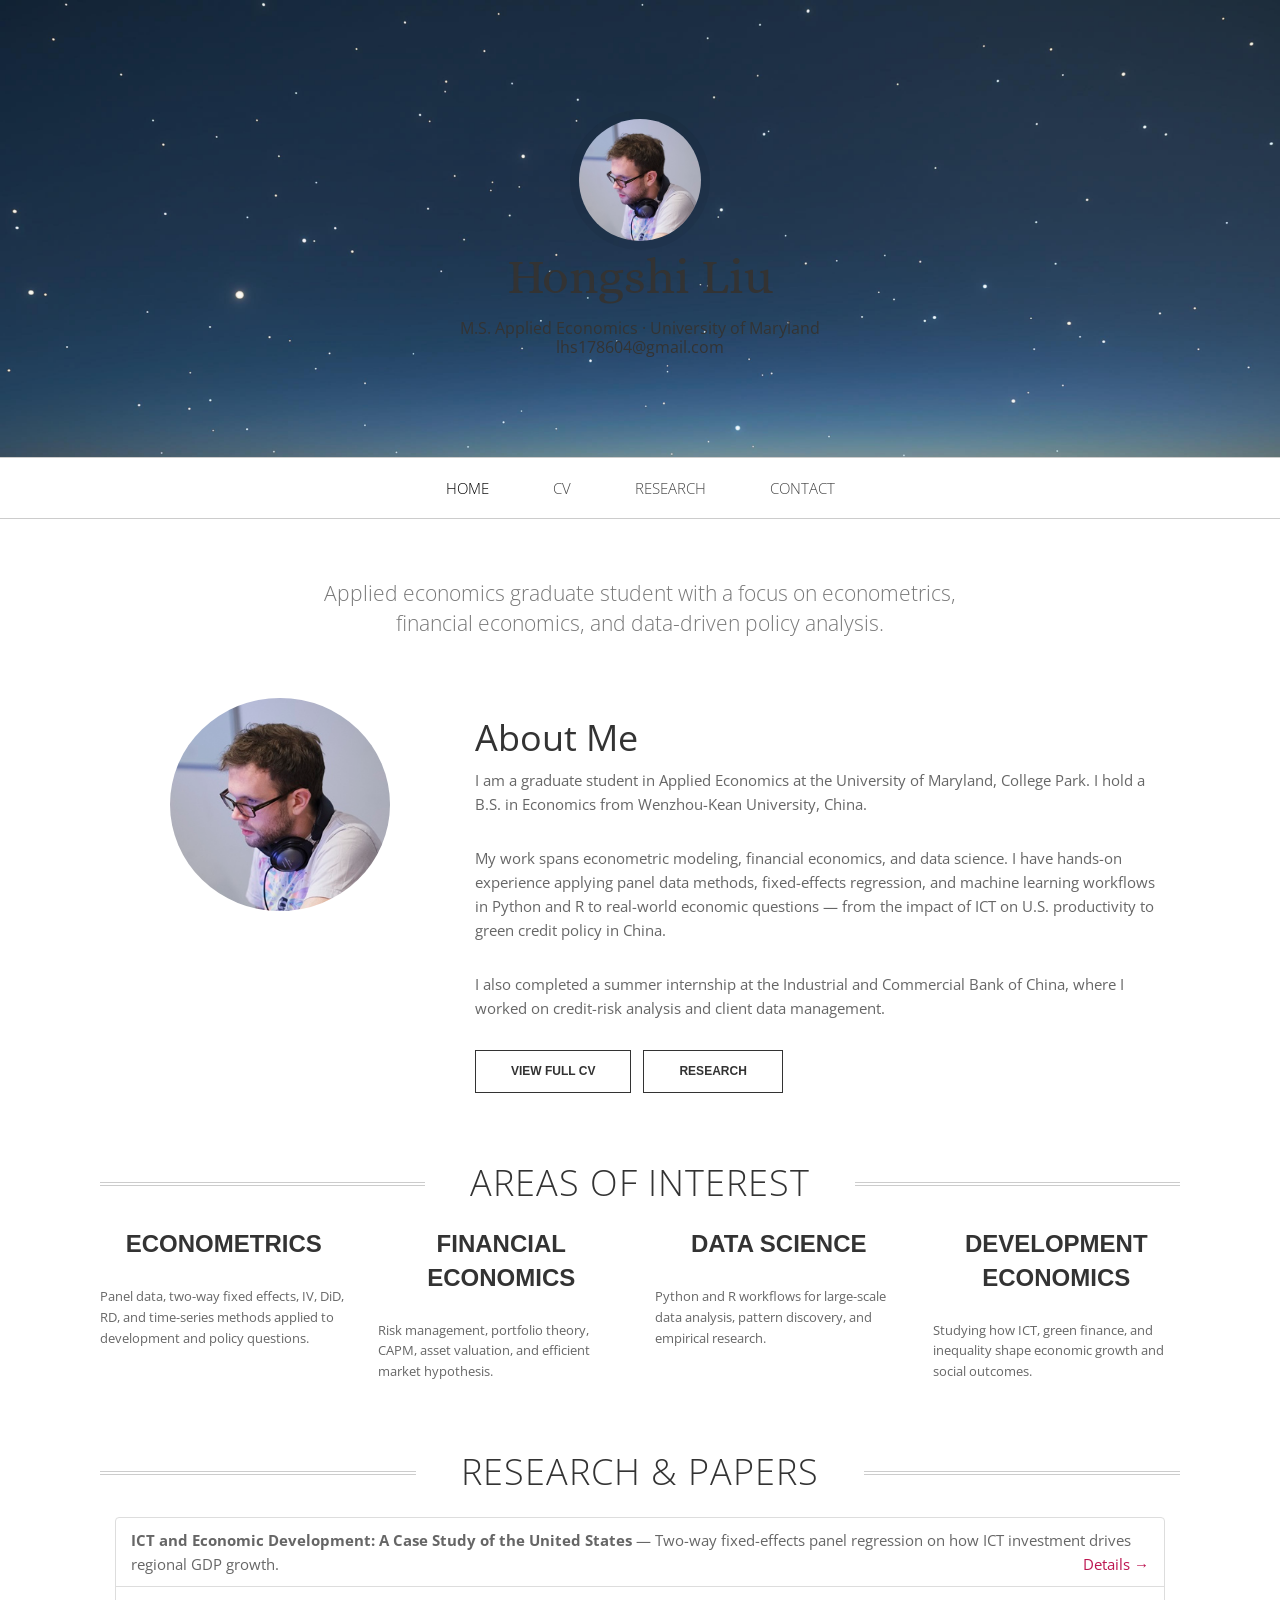
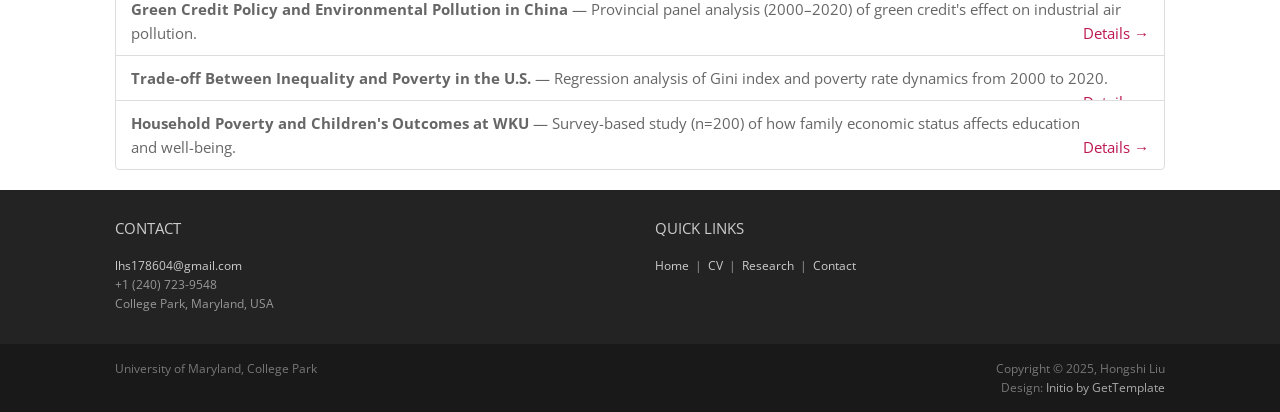
<file: index.html>
<!DOCTYPE html>
<html lang="en">
<head>
	<meta charset="utf-8">
	<meta name="viewport"    content="width=device-width, initial-scale=1.0">
	<meta name="description" content="Hongshi Liu - Applied Economics Student at University of Maryland">
	<meta name="author"      content="Hongshi Liu">

	<title>Hongshi Liu</title>

	<link rel="shortcut icon" href="assets/images/gt_favicon.png">

	<!-- Bootstrap -->
	<link href="https://maxcdn.bootstrapcdn.com/bootstrap/3.4.1/css/bootstrap.min.css" rel="stylesheet">
	<!-- Icons -->
	<link href="https://cdnjs.cloudflare.com/ajax/libs/font-awesome/4.7.0/css/font-awesome.min.css" rel="stylesheet">
	<!-- Fonts -->
	<link rel="stylesheet" href="https://fonts.googleapis.com/css?family=Alice|Open+Sans:400,300,700">
	<!-- Custom styles -->
	<link rel="stylesheet" href="assets/css/styles.css">

	<!--[if lt IE 9]> <script src="assets/js/html5shiv.js"></script> <![endif]-->
</head>
<body class="home">

<header id="header">
	<div id="head" class="parallax" parallax-speed="2">
		<h1 id="logo" class="text-center">
			<img class="img-circle" src="assets/images/guy.jpg" alt="Hongshi Liu">
			<span class="title">Hongshi Liu</span>
			<span class="tagline">M.S. Applied Economics &middot; University of Maryland<br>
				<a href="mailto:lhs178604@gmail.com">lhs178604@gmail.com</a></span>
		</h1>
	</div>

	<nav class="navbar navbar-default navbar-sticky">
		<div class="container-fluid">

			<div class="navbar-header">
				<button type="button" class="navbar-toggle" data-toggle="collapse" data-target="#bs-example-navbar-collapse-1"> <span class="sr-only">Toggle navigation</span> <span class="icon-bar"></span> <span class="icon-bar"></span> <span class="icon-bar"></span> </button>
			</div>

			<div class="navbar-collapse collapse">

				<ul class="nav navbar-nav">
					<li class="active"><a href="index.html">Home</a></li>
					<li><a href="cv.html">CV</a></li>
					<li><a href="research.html">Research</a></li>
					<li><a href="contact.html">Contact</a></li>
				</ul>

			</div><!--/.nav-collapse -->
		</div>
	</nav>
</header>

<main id="main">

	<div class="container">

		<div class="row section topspace">
			<div class="col-md-8 col-md-offset-2">
				<p class="lead text-center text-muted">Applied economics graduate student with a focus on econometrics, financial economics, and data-driven policy analysis.</p>
			</div>
		</div>

		<div class="row section topspace">
			<div class="col-md-4 text-center">
				<img src="assets/images/guy.jpg" alt="Hongshi Liu" class="img-responsive img-circle center-block" style="max-width: 220px; margin-bottom: 20px;">
			</div>
			<div class="col-md-8">
				<h2>About Me</h2>
				<p>I am a graduate student in Applied Economics at the University of Maryland, College Park. I hold a B.S. in Economics from Wenzhou-Kean University, China.</p>
				<p>My work spans econometric modeling, financial economics, and data science. I have hands-on experience applying panel data methods, fixed-effects regression, and machine learning workflows in Python and R to real-world economic questions &mdash; from the impact of ICT on U.S. productivity to green credit policy in China.</p>
				<p>I also completed a summer internship at the Industrial and Commercial Bank of China, where I worked on credit-risk analysis and client data management.</p>
				<p>
					<a href="cv.html" class="btn btn-action">View Full CV</a>&nbsp;&nbsp;
					<a href="research.html" class="btn btn-action">Research</a>
				</p>
			</div>
		</div>

		<div class="row section featured topspace">
			<h2 class="section-title"><span>Areas of Interest</span></h2>
			<div class="row">
				<div class="col-sm-6 col-md-3">
					<h3 class="text-center">Econometrics</h3>
					<p>Panel data, two-way fixed effects, IV, DiD, RD, and time-series methods applied to development and policy questions.</p>
				</div>
				<div class="col-sm-6 col-md-3">
					<h3 class="text-center">Financial Economics</h3>
					<p>Risk management, portfolio theory, CAPM, asset valuation, and efficient market hypothesis.</p>
				</div>
				<div class="col-sm-6 col-md-3">
					<h3 class="text-center">Data Science</h3>
					<p>Python and R workflows for large-scale data analysis, pattern discovery, and empirical research.</p>
				</div>
				<div class="col-sm-6 col-md-3">
					<h3 class="text-center">Development Economics</h3>
					<p>Studying how ICT, green finance, and inequality shape economic growth and social outcomes.</p>
				</div>
			</div>
		</div>

		<div class="row section topspace">
			<h2 class="section-title"><span>Research &amp; Papers</span></h2>
			<div class="col-md-12">
				<ul class="list-group">
					<li class="list-group-item">
						<strong>ICT and Economic Development: A Case Study of the United States</strong> &mdash;
						Two-way fixed-effects panel regression on how ICT investment drives regional GDP growth.
						<a href="research.html" class="pull-right">Details &rarr;</a>
					</li>
					<li class="list-group-item">
						<strong>Green Credit Policy and Environmental Pollution in China</strong> &mdash;
						Provincial panel analysis (2000&ndash;2020) of green credit's effect on industrial air pollution.
						<a href="research.html" class="pull-right">Details &rarr;</a>
					</li>
					<li class="list-group-item">
						<strong>Trade-off Between Inequality and Poverty in the U.S.</strong> &mdash;
						Regression analysis of Gini index and poverty rate dynamics from 2000 to 2020.
						<a href="research.html" class="pull-right">Details &rarr;</a>
					</li>
					<li class="list-group-item">
						<strong>Household Poverty and Children's Outcomes at WKU</strong> &mdash;
						Survey-based study (n=200) of how family economic status affects education and well-being.
						<a href="research.html" class="pull-right">Details &rarr;</a>
					</li>
				</ul>
			</div>
		</div>

	</div>	<!-- /container -->

</main>

<footer id="footer">
	<div class="container">
		<div class="row">
			<div class="col-md-6 widget">
				<h3 class="widget-title">Contact</h3>
				<div class="widget-body">
					<p>
						<a href="mailto:lhs178604@gmail.com">lhs178604@gmail.com</a><br>
						+1 (240) 723-9548<br>
						College Park, Maryland, USA
					</p>
				</div>
			</div>

			<div class="col-md-6 widget">
				<h3 class="widget-title">Quick Links</h3>
				<div class="widget-body">
					<p>
						<a href="index.html">Home</a> &nbsp;|&nbsp;
						<a href="cv.html">CV</a> &nbsp;|&nbsp;
						<a href="research.html">Research</a> &nbsp;|&nbsp;
						<a href="contact.html">Contact</a>
					</p>
				</div>
			</div>

		</div> <!-- /row of widgets -->
	</div>
</footer>

<footer id="underfooter">
	<div class="container">
		<div class="row">

			<div class="col-md-6 widget">
				<div class="widget-body">
					<p>University of Maryland, College Park</p>
				</div>
			</div>

			<div class="col-md-6 widget">
				<div class="widget-body">
					<p class="text-right">
						Copyright &copy; 2025, Hongshi Liu<br>
						Design: <a href="http://www.gettemplate.com" rel="designer">Initio by GetTemplate</a>
					</p>
				</div>
			</div>

		</div> <!-- /row of widgets -->
	</div>
</footer>

<!-- JavaScript libs are placed at the end of the document so the pages load faster -->
<script src="https://code.jquery.com/jquery-1.12.4.min.js"></script>
<script src="https://maxcdn.bootstrapcdn.com/bootstrap/3.4.1/js/bootstrap.min.js"></script>
<script src="assets/js/template.js"></script>
</body>
</html>
</file>
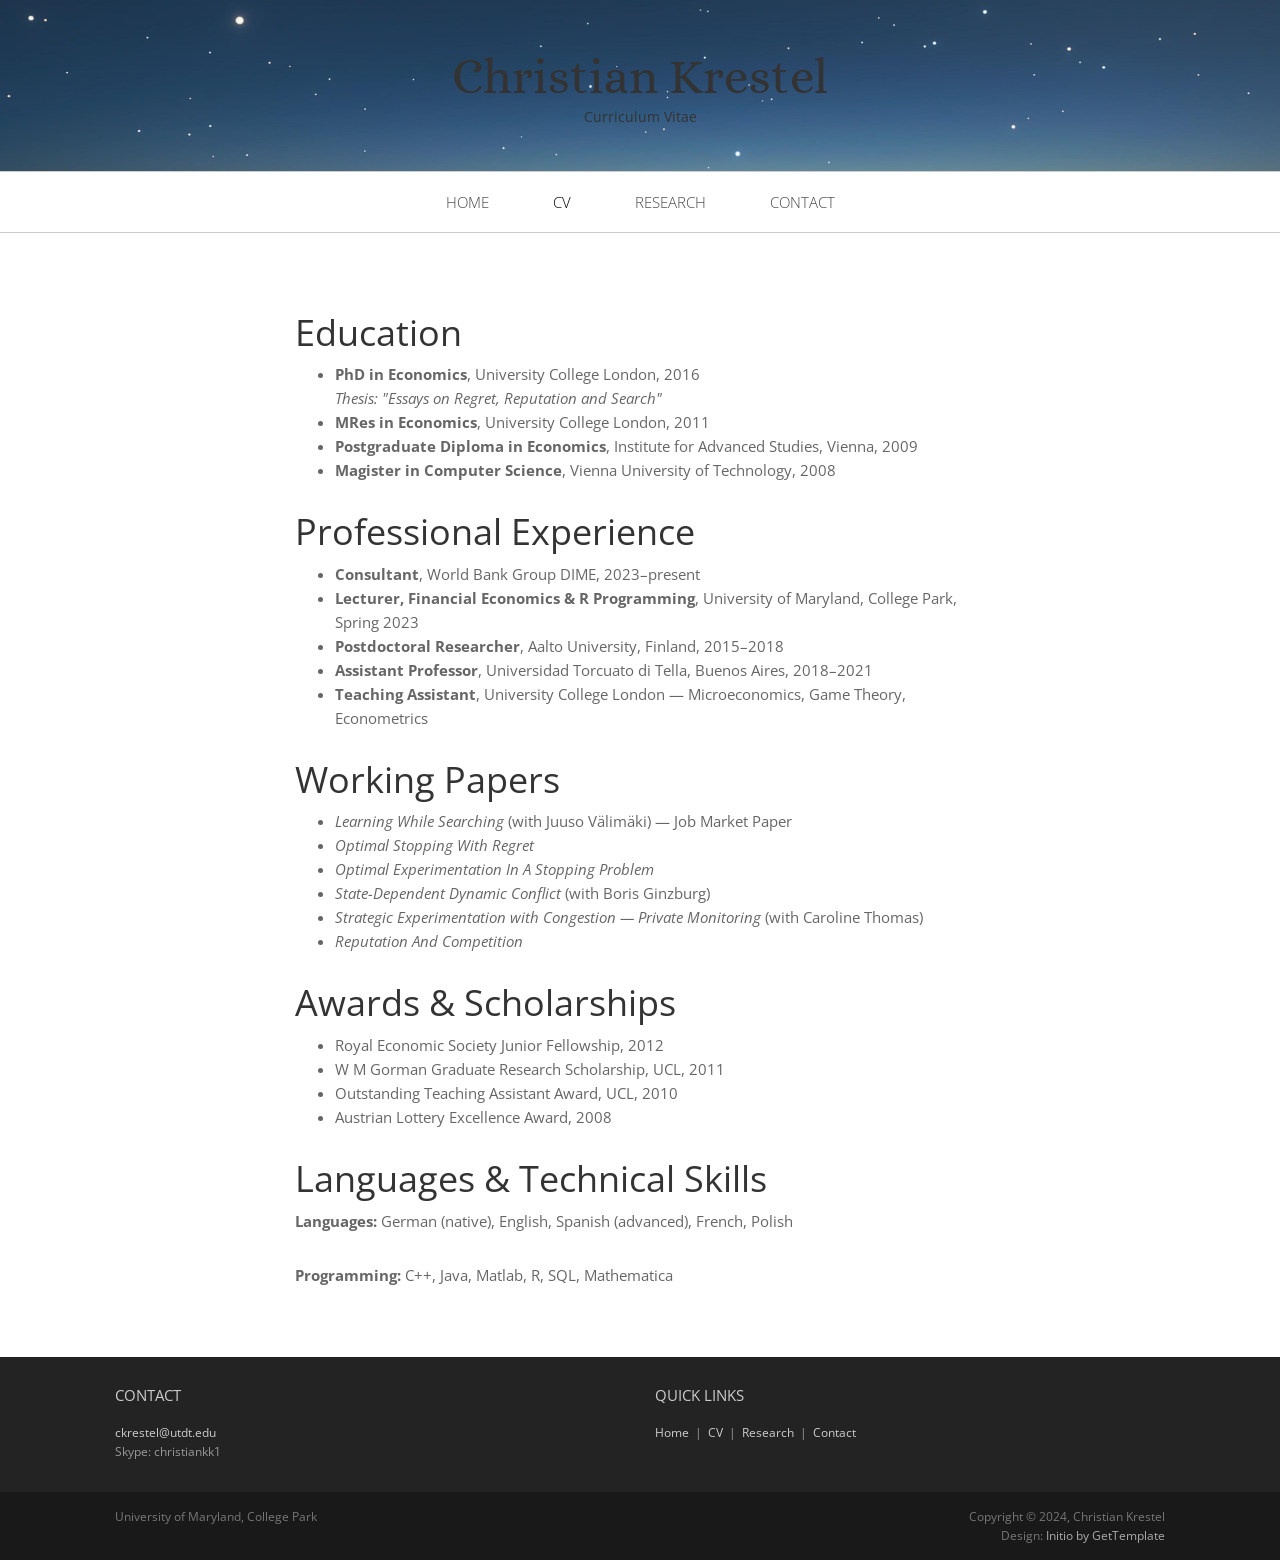
<file: about.html>
<!DOCTYPE html>
<html lang="en">
<head>
	<meta charset="utf-8">
	<meta name="viewport"    content="width=device-width, initial-scale=1.0">
	<meta name="description" content="Christian Krestel - Curriculum Vitae">
	<meta name="author"      content="Christian Krestel">

	<title>CV | Christian Krestel</title>

	<link rel="shortcut icon" href="assets/images/gt_favicon.png">

	<!-- Bootstrap -->
	<link href="https://maxcdn.bootstrapcdn.com/bootstrap/3.4.1/css/bootstrap.min.css" rel="stylesheet">
	<!-- Icon font -->
	<link href="https://cdnjs.cloudflare.com/ajax/libs/font-awesome/4.7.0/css/font-awesome.min.css" rel="stylesheet">
	<!-- Fonts -->
	<link rel="stylesheet" href="https://fonts.googleapis.com/css?family=Alice|Open+Sans:400,300,700">
	<!-- Custom styles -->
	<link rel="stylesheet" href="assets/css/styles.css">

	<!--[if lt IE 9]> <script src="assets/js/html5shiv.js"></script> <![endif]-->
</head>
<body>

<header id="header">
	<div id="head" class="parallax" parallax-speed="1">
		<h1 id="logo" class="text-center">
			<span class="title">Christian Krestel</span>
			<span class="tagline">Curriculum Vitae</span>
		</h1>
	</div>

	<nav class="navbar navbar-default">
		<div class="container-fluid">

			<div class="navbar-header">
				<button type="button" class="navbar-toggle" data-toggle="collapse" data-target="#bs-example-navbar-collapse-1"> <span class="sr-only">Toggle navigation</span> <span class="icon-bar"></span> <span class="icon-bar"></span> <span class="icon-bar"></span> </button>
			</div>

			<div class="navbar-collapse collapse">

				<ul class="nav navbar-nav">
					<li><a href="index.html">Home</a></li>
					<li class="active"><a href="about.html">CV</a></li>
					<li><a href="blog.html">Research</a></li>
					<li><a href="single.html">Contact</a></li>
				</ul>

			</div><!--/.nav-collapse -->
		</div>
	</nav>
</header>

<main id="main">

	<div class="container">

		<div class="row topspace">

			<article class="col-sm-8 col-sm-offset-2 maincontent">

				<h2>Education</h2>
				<ul>
					<li><strong>PhD in Economics</strong>, University College London, 2016<br>
						<em>Thesis: "Essays on Regret, Reputation and Search"</em></li>
					<li><strong>MRes in Economics</strong>, University College London, 2011</li>
					<li><strong>Postgraduate Diploma in Economics</strong>, Institute for Advanced Studies, Vienna, 2009</li>
					<li><strong>Magister in Computer Science</strong>, Vienna University of Technology, 2008</li>
				</ul>

				<h2>Professional Experience</h2>
				<ul>
					<li><strong>Consultant</strong>, World Bank Group DIME, 2023&ndash;present</li>
					<li><strong>Lecturer, Financial Economics &amp; R Programming</strong>, University of Maryland, College Park, Spring 2023</li>
					<li><strong>Postdoctoral Researcher</strong>, Aalto University, Finland, 2015&ndash;2018</li>
					<li><strong>Assistant Professor</strong>, Universidad Torcuato di Tella, Buenos Aires, 2018&ndash;2021</li>
					<li><strong>Teaching Assistant</strong>, University College London &mdash; Microeconomics, Game Theory, Econometrics</li>
				</ul>

				<h2>Working Papers</h2>
				<ul>
					<li><em>Learning While Searching</em> (with Juuso V&auml;lim&auml;ki) &mdash; Job Market Paper</li>
					<li><em>Optimal Stopping With Regret</em></li>
					<li><em>Optimal Experimentation In A Stopping Problem</em></li>
					<li><em>State-Dependent Dynamic Conflict</em> (with Boris Ginzburg)</li>
					<li><em>Strategic Experimentation with Congestion &mdash; Private Monitoring</em> (with Caroline Thomas)</li>
					<li><em>Reputation And Competition</em></li>
				</ul>

				<h2>Awards &amp; Scholarships</h2>
				<ul>
					<li>Royal Economic Society Junior Fellowship, 2012</li>
					<li>W M Gorman Graduate Research Scholarship, UCL, 2011</li>
					<li>Outstanding Teaching Assistant Award, UCL, 2010</li>
					<li>Austrian Lottery Excellence Award, 2008</li>
				</ul>

				<h2>Languages &amp; Technical Skills</h2>
				<p><strong>Languages:</strong> German (native), English, Spanish (advanced), French, Polish</p>
				<p><strong>Programming:</strong> C++, Java, Matlab, R, SQL, Mathematica</p>

			</article>

		</div>
	</div>	<!-- /container -->

</main>

<footer id="footer" class="topspace">
	<div class="container">
		<div class="row">
			<div class="col-md-6 widget">
				<h3 class="widget-title">Contact</h3>
				<div class="widget-body">
					<p><a href="mailto:ckrestel@utdt.edu">ckrestel@utdt.edu</a><br>
					Skype: christiankk1</p>
				</div>
			</div>

			<div class="col-md-6 widget">
				<h3 class="widget-title">Quick Links</h3>
				<div class="widget-body">
					<p>
						<a href="index.html">Home</a> &nbsp;|&nbsp;
						<a href="about.html">CV</a> &nbsp;|&nbsp;
						<a href="blog.html">Research</a> &nbsp;|&nbsp;
						<a href="single.html">Contact</a>
					</p>
				</div>
			</div>

		</div> <!-- /row of widgets -->
	</div>
</footer>

<footer id="underfooter">
	<div class="container">
		<div class="row">

			<div class="col-md-6 widget">
				<div class="widget-body">
					<p>University of Maryland, College Park</p>
				</div>
			</div>

			<div class="col-md-6 widget">
				<div class="widget-body">
					<p class="text-right">
						Copyright &copy; 2024, Christian Krestel<br>
						Design: <a href="http://www.gettemplate.com" rel="designer">Initio by GetTemplate</a> </p>
				</div>
			</div>

		</div> <!-- /row of widgets -->
	</div>
</footer>



<!-- JavaScript libs are placed at the end of the document so the pages load faster -->
<script src="https://code.jquery.com/jquery-1.12.4.min.js"></script>
<script src="https://maxcdn.bootstrapcdn.com/bootstrap/3.4.1/js/bootstrap.min.js"></script>
<script src="assets/js/template.js"></script>
</body>
</html>
</file>
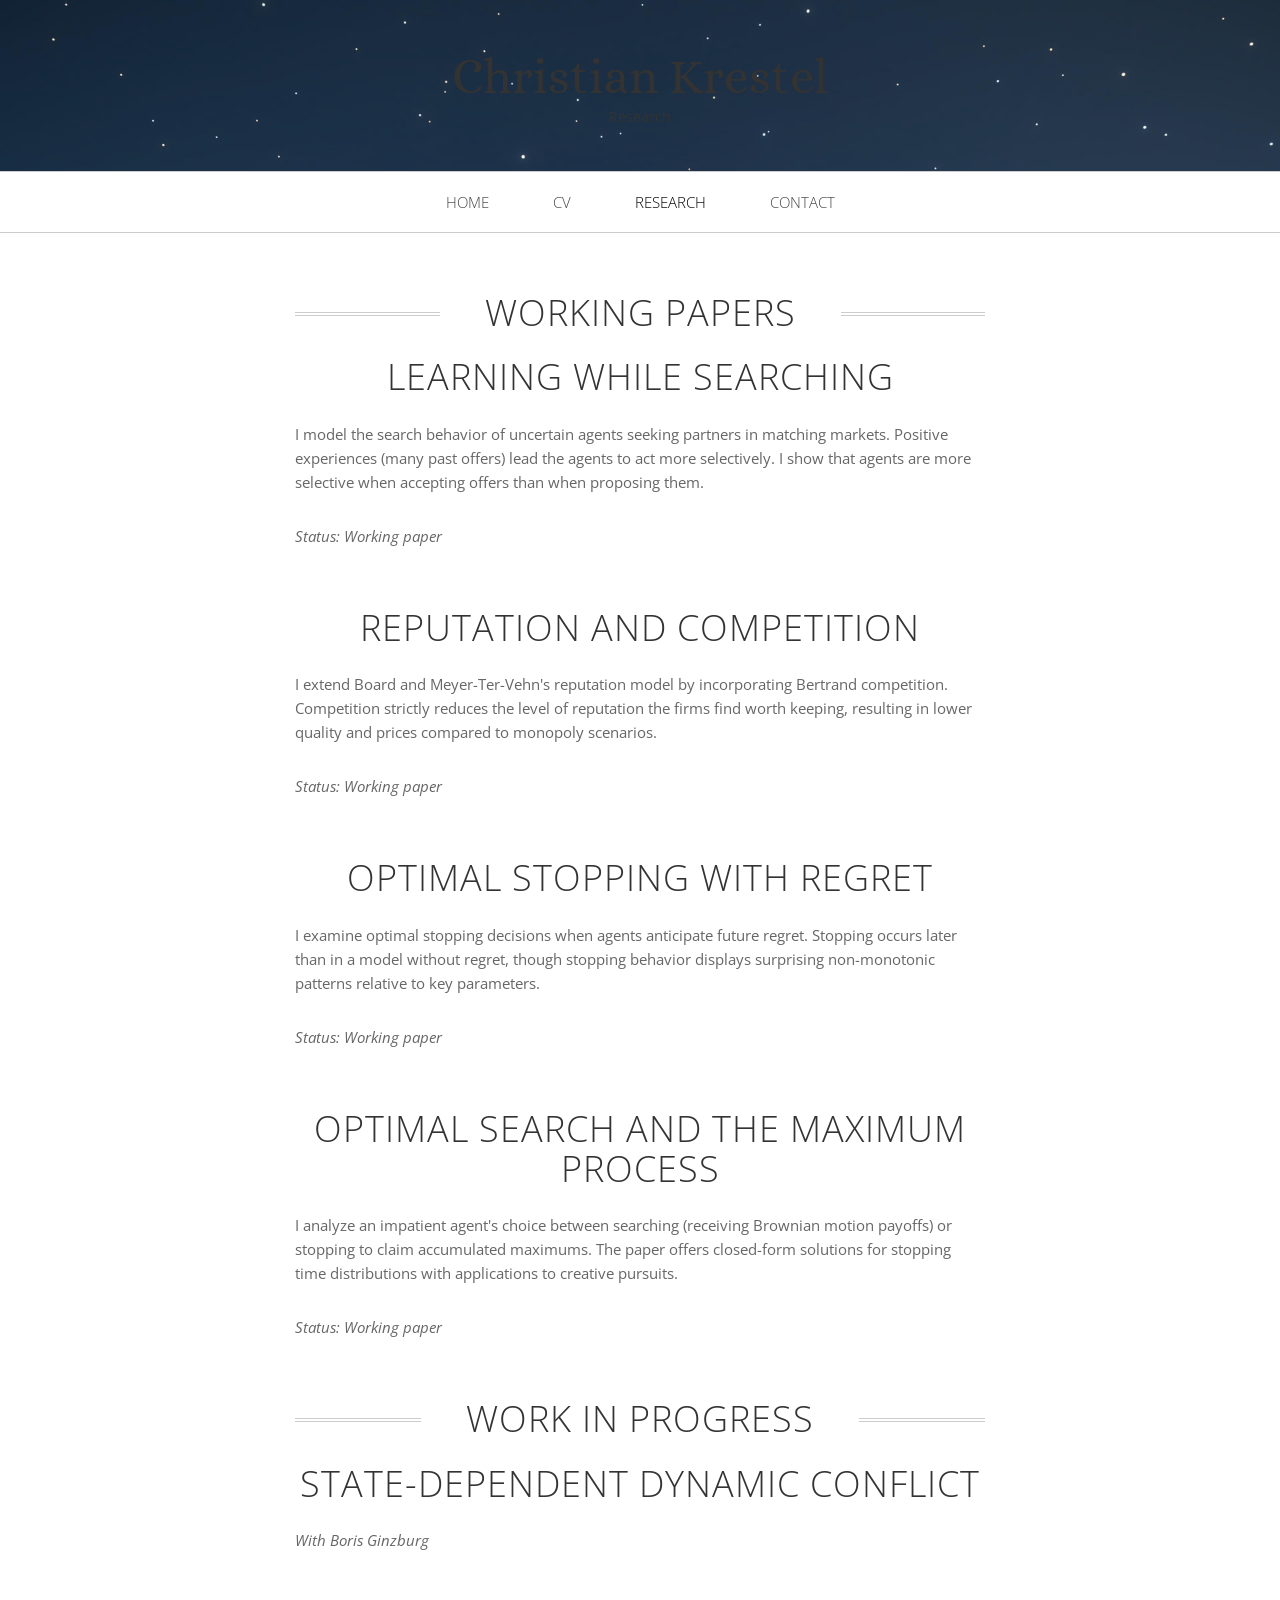
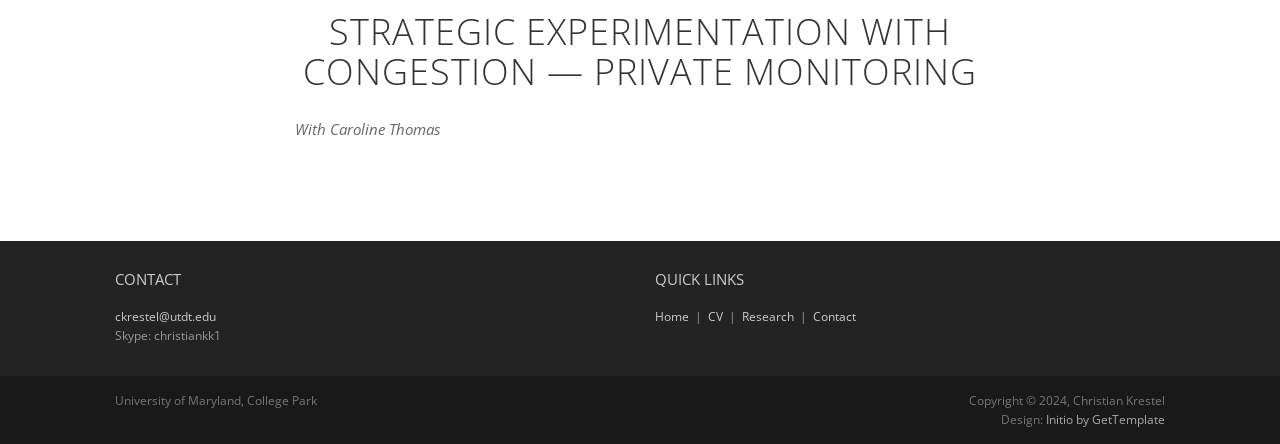
<file: blog.html>
<!DOCTYPE html>
<html lang="en">
<head>
	<meta charset="utf-8">
	<meta name="viewport"    content="width=device-width, initial-scale=1.0">
	<meta name="description" content="Christian Krestel - Research">
	<meta name="author"      content="Christian Krestel">

	<title>Research | Christian Krestel</title>

	<link rel="shortcut icon" href="assets/images/gt_favicon.png">

	<!-- Bootstrap -->
	<link href="https://maxcdn.bootstrapcdn.com/bootstrap/3.4.1/css/bootstrap.min.css" rel="stylesheet">
	<!-- Icon font -->
	<link href="https://cdnjs.cloudflare.com/ajax/libs/font-awesome/4.7.0/css/font-awesome.min.css" rel="stylesheet">
	<!-- Fonts -->
	<link rel="stylesheet" href="https://fonts.googleapis.com/css?family=Alice|Open+Sans:400,300,700">
	<!-- Custom styles -->
	<link rel="stylesheet" href="assets/css/styles.css">

	<!--[if lt IE 9]> <script src="assets/js/html5shiv.js"></script> <![endif]-->
</head>
<body>

<header id="header">
	<div id="head" class="parallax" parallax-speed="1">
		<h1 id="logo" class="text-center">
			<span class="title">Christian Krestel</span>
			<span class="tagline">Research</span>
		</h1>
	</div>

	<nav class="navbar navbar-default navbar-sticky">
		<div class="container-fluid">

			<div class="navbar-header">
				<button type="button" class="navbar-toggle" data-toggle="collapse" data-target="#bs-example-navbar-collapse-1"> <span class="sr-only">Toggle navigation</span> <span class="icon-bar"></span> <span class="icon-bar"></span> <span class="icon-bar"></span> </button>
			</div>

			<div class="navbar-collapse collapse">

				<ul class="nav navbar-nav">
					<li><a href="index.html">Home</a></li>
					<li><a href="about.html">CV</a></li>
					<li class="active"><a href="blog.html">Research</a></li>
					<li><a href="single.html">Contact</a></li>
				</ul>

			</div><!--/.nav-collapse -->
		</div>
	</nav>
</header>

<main id="main">

	<div class="container">
		<div class="row topspace">
			<div class="col-sm-8 col-sm-offset-2">

				<h2 class="section-title"><span>Working Papers</span></h2>

				<article class="post">
					<header class="entry-header">
						<h1 class="entry-title">Learning While Searching</h1>
					</header>
					<div class="entry-content">
						<p>I model the search behavior of uncertain agents seeking partners in matching markets. Positive experiences (many past offers) lead the agents to act more selectively. I show that agents are more selective when accepting offers than when proposing them.</p>
						<p><em>Status: Working paper</em></p>
					</div>
				</article>

				<article class="post">
					<header class="entry-header">
						<h1 class="entry-title">Reputation and Competition</h1>
					</header>
					<div class="entry-content">
						<p>I extend Board and Meyer-Ter-Vehn's reputation model by incorporating Bertrand competition. Competition strictly reduces the level of reputation the firms find worth keeping, resulting in lower quality and prices compared to monopoly scenarios.</p>
						<p><em>Status: Working paper</em></p>
					</div>
				</article>

				<article class="post">
					<header class="entry-header">
						<h1 class="entry-title">Optimal Stopping with Regret</h1>
					</header>
					<div class="entry-content">
						<p>I examine optimal stopping decisions when agents anticipate future regret. Stopping occurs later than in a model without regret, though stopping behavior displays surprising non-monotonic patterns relative to key parameters.</p>
						<p><em>Status: Working paper</em></p>
					</div>
				</article>

				<article class="post">
					<header class="entry-header">
						<h1 class="entry-title">Optimal Search and the Maximum Process</h1>
					</header>
					<div class="entry-content">
						<p>I analyze an impatient agent's choice between searching (receiving Brownian motion payoffs) or stopping to claim accumulated maximums. The paper offers closed-form solutions for stopping time distributions with applications to creative pursuits.</p>
						<p><em>Status: Working paper</em></p>
					</div>
				</article>

				<h2 class="section-title"><span>Work in Progress</span></h2>

				<article class="post">
					<header class="entry-header">
						<h1 class="entry-title">State-Dependent Dynamic Conflict</h1>
					</header>
					<div class="entry-content">
						<p><em>With Boris Ginzburg</em></p>
					</div>
				</article>

				<article class="post">
					<header class="entry-header">
						<h1 class="entry-title">Strategic Experimentation with Congestion &mdash; Private Monitoring</h1>
					</header>
					<div class="entry-content">
						<p><em>With Caroline Thomas</em></p>
					</div>
				</article>

			</div>
		</div>
	</div>	<!-- /container -->

</main>

<footer id="footer" class="topspace">
	<div class="container">
		<div class="row">
			<div class="col-md-6 widget">
				<h3 class="widget-title">Contact</h3>
				<div class="widget-body">
					<p><a href="mailto:ckrestel@utdt.edu">ckrestel@utdt.edu</a><br>
					Skype: christiankk1</p>
				</div>
			</div>

			<div class="col-md-6 widget">
				<h3 class="widget-title">Quick Links</h3>
				<div class="widget-body">
					<p>
						<a href="index.html">Home</a> &nbsp;|&nbsp;
						<a href="about.html">CV</a> &nbsp;|&nbsp;
						<a href="blog.html">Research</a> &nbsp;|&nbsp;
						<a href="single.html">Contact</a>
					</p>
				</div>
			</div>

		</div> <!-- /row of widgets -->
	</div>
</footer>

<footer id="underfooter">
	<div class="container">
		<div class="row">

			<div class="col-md-6 widget">
				<div class="widget-body">
					<p>University of Maryland, College Park</p>
				</div>
			</div>

			<div class="col-md-6 widget">
				<div class="widget-body">
					<p class="text-right">
						Copyright &copy; 2024, Christian Krestel<br>
						Design: <a href="http://www.gettemplate.com" rel="designer">Initio by GetTemplate</a> </p>
				</div>
			</div>

		</div> <!-- /row of widgets -->
	</div>
</footer>



<!-- JavaScript libs are placed at the end of the document so the pages load faster -->
<script src="https://code.jquery.com/jquery-1.12.4.min.js"></script>
<script src="https://maxcdn.bootstrapcdn.com/bootstrap/3.4.1/js/bootstrap.min.js"></script>
<script src="assets/js/template.js"></script>
</body>
</html>
</file>
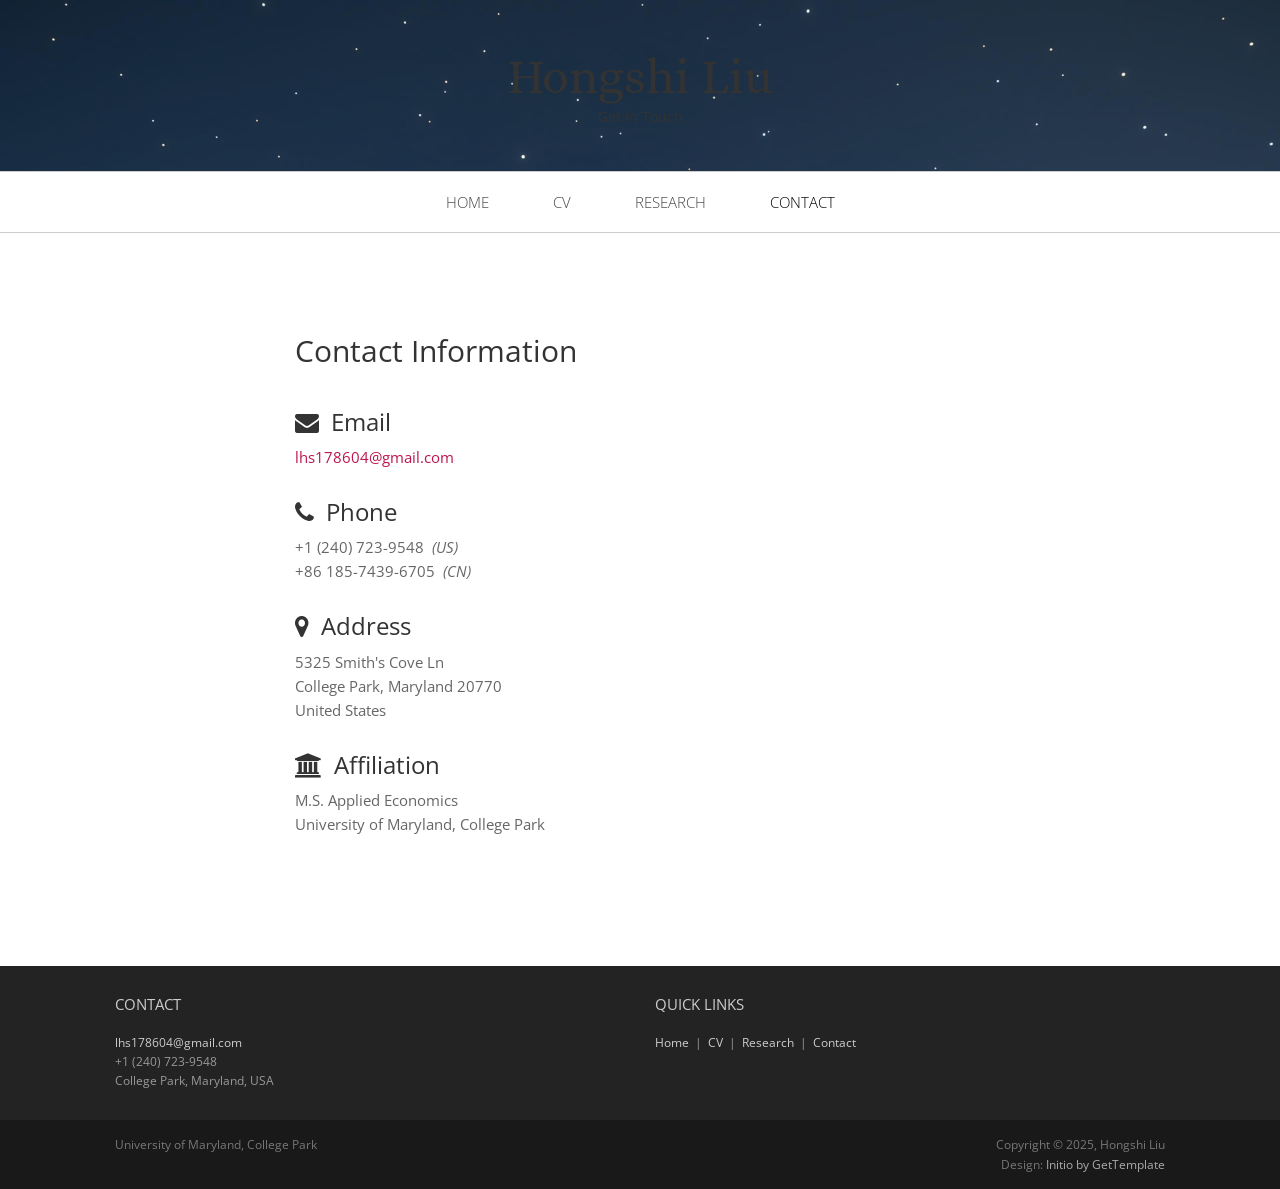
<file: contact.html>
<!DOCTYPE html>
<html lang="en">
<head>
	<meta charset="utf-8">
	<meta name="viewport"    content="width=device-width, initial-scale=1.0">
	<meta name="description" content="Hongshi Liu - Contact">
	<meta name="author"      content="Hongshi Liu">

	<title>Contact | Hongshi Liu</title>

	<link rel="shortcut icon" href="assets/images/gt_favicon.png">

	<!-- Bootstrap -->
	<link href="https://maxcdn.bootstrapcdn.com/bootstrap/3.4.1/css/bootstrap.min.css" rel="stylesheet">
	<!-- Icon font -->
	<link href="https://cdnjs.cloudflare.com/ajax/libs/font-awesome/4.7.0/css/font-awesome.min.css" rel="stylesheet">
	<!-- Fonts -->
	<link rel="stylesheet" href="https://fonts.googleapis.com/css?family=Alice|Open+Sans:400,300,700">
	<!-- Custom styles -->
	<link rel="stylesheet" href="assets/css/styles.css">

	<!--[if lt IE 9]> <script src="assets/js/html5shiv.js"></script> <![endif]-->
</head>
<body>

<header id="header">
	<div id="head" class="parallax" parallax-speed="1">
		<h1 id="logo" class="text-center">
			<span class="title">Hongshi Liu</span>
			<span class="tagline">Get In Touch</span>
		</h1>
	</div>

	<nav class="navbar navbar-default navbar-sticky">
		<div class="container-fluid">

			<div class="navbar-header">
				<button type="button" class="navbar-toggle" data-toggle="collapse" data-target="#bs-example-navbar-collapse-1"> <span class="sr-only">Toggle navigation</span> <span class="icon-bar"></span> <span class="icon-bar"></span> <span class="icon-bar"></span> </button>
			</div>

			<div class="navbar-collapse collapse">

				<ul class="nav navbar-nav">
					<li><a href="index.html">Home</a></li>
					<li><a href="cv.html">CV</a></li>
					<li><a href="research.html">Research</a></li>
					<li class="active"><a href="contact.html">Contact</a></li>
				</ul>

			</div><!--/.nav-collapse -->
		</div>
	</nav>
</header>

<main id="main">

	<div class="container">

		<div class="row topspace">
			<div class="col-sm-8 col-sm-offset-2">

				<article class="post">
					<div class="entry-content">

						<h2>Contact Information</h2>

						<div class="row" style="margin-top: 30px;">
							<div class="col-sm-6">

								<h4><i class="fa fa-envelope"></i>&nbsp; Email</h4>
								<p><a href="mailto:lhs178604@gmail.com">lhs178604@gmail.com</a></p>

								<h4 style="margin-top: 20px;"><i class="fa fa-phone"></i>&nbsp; Phone</h4>
								<p>
									+1 (240) 723-9548 &nbsp;<em>(US)</em><br>
									+86 185-7439-6705 &nbsp;<em>(CN)</em>
								</p>

								<h4 style="margin-top: 20px;"><i class="fa fa-map-marker"></i>&nbsp; Address</h4>
								<p>
									5325 Smith's Cove Ln<br>
									College Park, Maryland 20770<br>
									United States
								</p>

								<h4 style="margin-top: 20px;"><i class="fa fa-university"></i>&nbsp; Affiliation</h4>
								<p>
									M.S. Applied Economics<br>
									University of Maryland, College Park
								</p>

							</div>
						</div>

					</div>
				</article>

			</div>
		</div>

	</div>	<!-- /container -->

</main>

<footer id="footer" class="topspace">
	<div class="container">
		<div class="row">
			<div class="col-md-6 widget">
				<h3 class="widget-title">Contact</h3>
				<div class="widget-body">
					<p>
						<a href="mailto:lhs178604@gmail.com">lhs178604@gmail.com</a><br>
						+1 (240) 723-9548<br>
						College Park, Maryland, USA
					</p>
				</div>
			</div>

			<div class="col-md-6 widget">
				<h3 class="widget-title">Quick Links</h3>
				<div class="widget-body">
					<p>
						<a href="index.html">Home</a> &nbsp;|&nbsp;
						<a href="cv.html">CV</a> &nbsp;|&nbsp;
						<a href="research.html">Research</a> &nbsp;|&nbsp;
						<a href="contact.html">Contact</a>
					</p>
				</div>
			</div>

		</div> <!-- /row of widgets -->
	</div>
</footer>

<footer id="underfooter">
	<div class="container">
		<div class="row">

			<div class="col-md-6 widget">
				<div class="widget-body">
					<p>University of Maryland, College Park</p>
				</div>
			</div>

			<div class="col-md-6 widget">
				<div class="widget-body">
					<p class="text-right">
						Copyright &copy; 2025, Hongshi Liu<br>
						Design: <a href="http://www.gettemplate.com" rel="designer">Initio by GetTemplate</a>
					</p>
				</div>
			</div>

		</div> <!-- /row of widgets -->
	</div>
</footer>

<!-- JavaScript libs are placed at the end of the document so the pages load faster -->
<script src="https://code.jquery.com/jquery-1.12.4.min.js"></script>
<script src="https://maxcdn.bootstrapcdn.com/bootstrap/3.4.1/js/bootstrap.min.js"></script>
<script src="assets/js/template.js"></script>
</body>
</html>
</file>
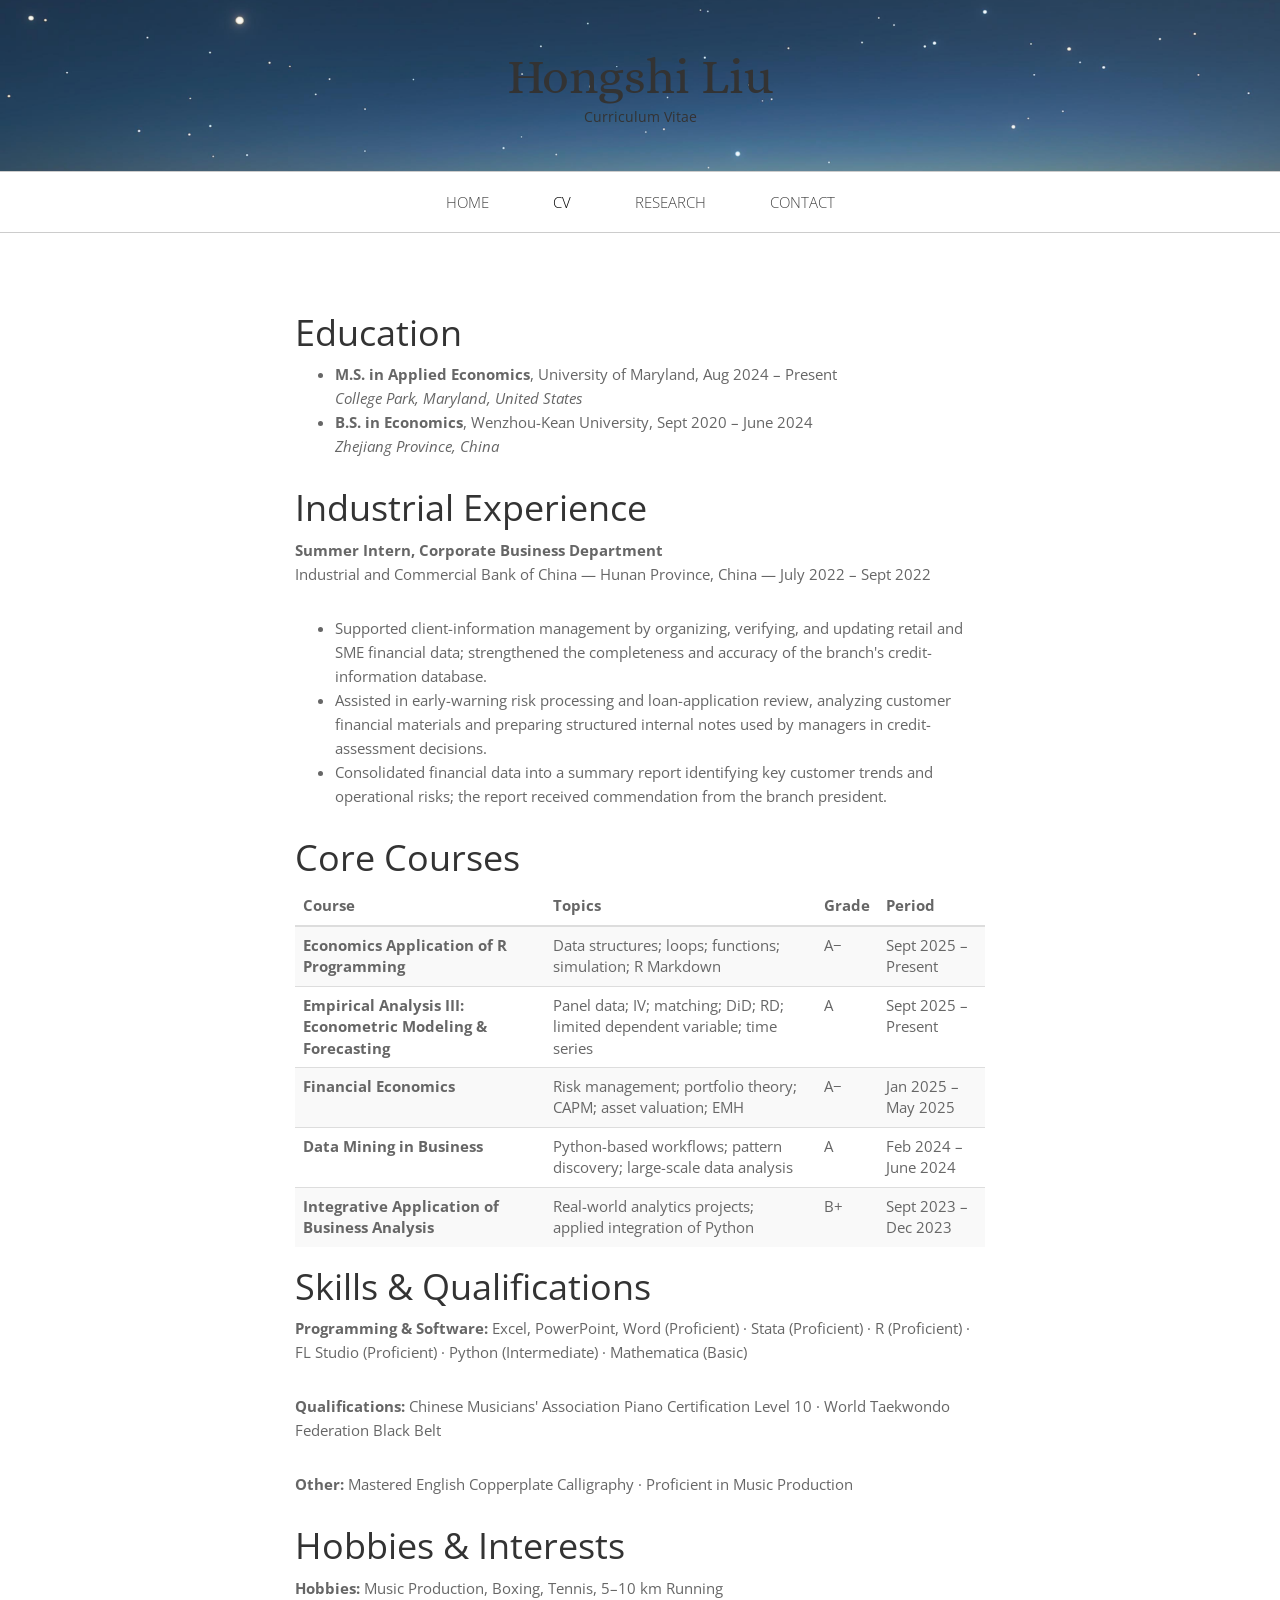
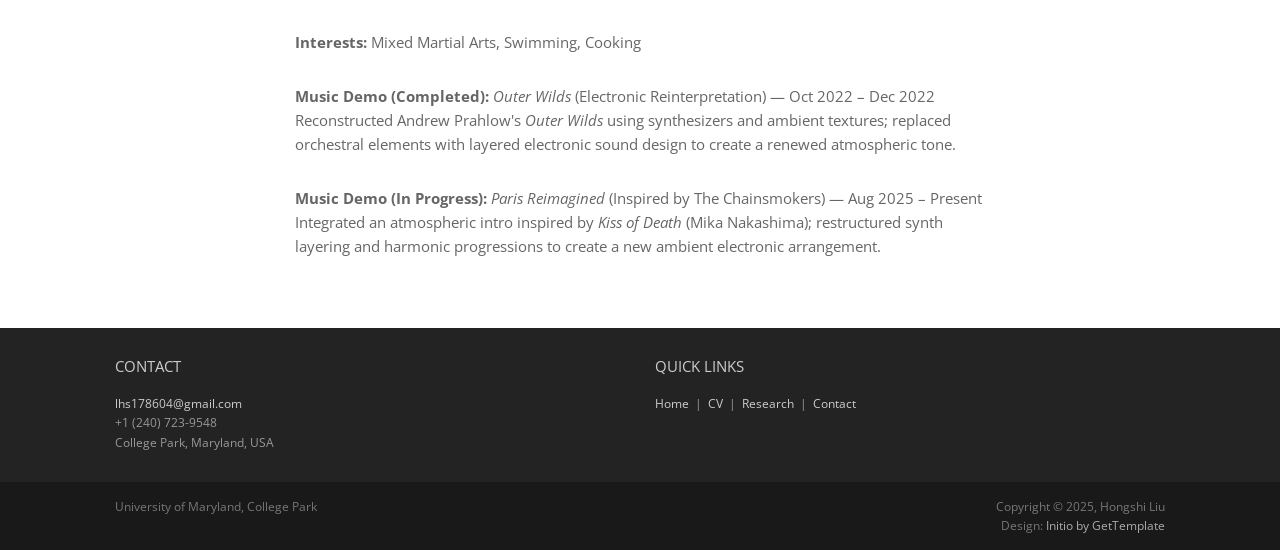
<file: cv.html>
<!DOCTYPE html>
<html lang="en">
<head>
	<meta charset="utf-8">
	<meta name="viewport"    content="width=device-width, initial-scale=1.0">
	<meta name="description" content="Hongshi Liu - Curriculum Vitae">
	<meta name="author"      content="Hongshi Liu">

	<title>CV | Hongshi Liu</title>

	<link rel="shortcut icon" href="assets/images/gt_favicon.png">

	<!-- Bootstrap -->
	<link href="https://maxcdn.bootstrapcdn.com/bootstrap/3.4.1/css/bootstrap.min.css" rel="stylesheet">
	<!-- Icon font -->
	<link href="https://cdnjs.cloudflare.com/ajax/libs/font-awesome/4.7.0/css/font-awesome.min.css" rel="stylesheet">
	<!-- Fonts -->
	<link rel="stylesheet" href="https://fonts.googleapis.com/css?family=Alice|Open+Sans:400,300,700">
	<!-- Custom styles -->
	<link rel="stylesheet" href="assets/css/styles.css">

	<!--[if lt IE 9]> <script src="assets/js/html5shiv.js"></script> <![endif]-->
</head>
<body>

<header id="header">
	<div id="head" class="parallax" parallax-speed="1">
		<h1 id="logo" class="text-center">
			<span class="title">Hongshi Liu</span>
			<span class="tagline">Curriculum Vitae</span>
		</h1>
	</div>

	<nav class="navbar navbar-default">
		<div class="container-fluid">

			<div class="navbar-header">
				<button type="button" class="navbar-toggle" data-toggle="collapse" data-target="#bs-example-navbar-collapse-1"> <span class="sr-only">Toggle navigation</span> <span class="icon-bar"></span> <span class="icon-bar"></span> <span class="icon-bar"></span> </button>
			</div>

			<div class="navbar-collapse collapse">

				<ul class="nav navbar-nav">
					<li><a href="index.html">Home</a></li>
					<li class="active"><a href="cv.html">CV</a></li>
					<li><a href="research.html">Research</a></li>
					<li><a href="contact.html">Contact</a></li>
				</ul>

			</div><!--/.nav-collapse -->
		</div>
	</nav>
</header>

<main id="main">

	<div class="container">

		<div class="row topspace">

			<article class="col-sm-8 col-sm-offset-2 maincontent">

				<h2>Education</h2>
				<ul>
					<li>
						<strong>M.S. in Applied Economics</strong>, University of Maryland, Aug 2024 &ndash; Present<br>
						<em>College Park, Maryland, United States</em>
					</li>
					<li>
						<strong>B.S. in Economics</strong>, Wenzhou-Kean University, Sept 2020 &ndash; June 2024<br>
						<em>Zhejiang Province, China</em>
					</li>
				</ul>

				<h2>Industrial Experience</h2>
				<p><strong>Summer Intern, Corporate Business Department</strong><br>
				Industrial and Commercial Bank of China &mdash; Hunan Province, China &mdash; July 2022 &ndash; Sept 2022</p>
				<ul>
					<li>Supported client-information management by organizing, verifying, and updating retail and SME financial data; strengthened the completeness and accuracy of the branch's credit-information database.</li>
					<li>Assisted in early-warning risk processing and loan-application review, analyzing customer financial materials and preparing structured internal notes used by managers in credit-assessment decisions.</li>
					<li>Consolidated financial data into a summary report identifying key customer trends and operational risks; the report received commendation from the branch president.</li>
				</ul>

				<h2>Core Courses</h2>
				<table class="table table-striped">
					<thead>
						<tr><th>Course</th><th>Topics</th><th>Grade</th><th>Period</th></tr>
					</thead>
					<tbody>
						<tr>
							<td><strong>Economics Application of R Programming</strong></td>
							<td>Data structures; loops; functions; simulation; R Markdown</td>
							<td>A&minus;</td>
							<td>Sept 2025 &ndash; Present</td>
						</tr>
						<tr>
							<td><strong>Empirical Analysis III: Econometric Modeling &amp; Forecasting</strong></td>
							<td>Panel data; IV; matching; DiD; RD; limited dependent variable; time series</td>
							<td>A</td>
							<td>Sept 2025 &ndash; Present</td>
						</tr>
						<tr>
							<td><strong>Financial Economics</strong></td>
							<td>Risk management; portfolio theory; CAPM; asset valuation; EMH</td>
							<td>A&minus;</td>
							<td>Jan 2025 &ndash; May 2025</td>
						</tr>
						<tr>
							<td><strong>Data Mining in Business</strong></td>
							<td>Python-based workflows; pattern discovery; large-scale data analysis</td>
							<td>A</td>
							<td>Feb 2024 &ndash; June 2024</td>
						</tr>
						<tr>
							<td><strong>Integrative Application of Business Analysis</strong></td>
							<td>Real-world analytics projects; applied integration of Python</td>
							<td>B+</td>
							<td>Sept 2023 &ndash; Dec 2023</td>
						</tr>
					</tbody>
				</table>

				<h2>Skills &amp; Qualifications</h2>
				<p><strong>Programming &amp; Software:</strong> Excel, PowerPoint, Word (Proficient) &middot; Stata (Proficient) &middot; R (Proficient) &middot; FL Studio (Proficient) &middot; Python (Intermediate) &middot; Mathematica (Basic)</p>
				<p><strong>Qualifications:</strong> Chinese Musicians' Association Piano Certification Level 10 &middot; World Taekwondo Federation Black Belt</p>
				<p><strong>Other:</strong> Mastered English Copperplate Calligraphy &middot; Proficient in Music Production</p>

				<h2>Hobbies &amp; Interests</h2>
				<p><strong>Hobbies:</strong> Music Production, Boxing, Tennis, 5&ndash;10 km Running</p>
				<p><strong>Interests:</strong> Mixed Martial Arts, Swimming, Cooking</p>
				<p>
					<strong>Music Demo (Completed):</strong> <em>Outer Wilds</em> (Electronic Reinterpretation) &mdash; Oct 2022 &ndash; Dec 2022<br>
					Reconstructed Andrew Prahlow's <em>Outer Wilds</em> using synthesizers and ambient textures; replaced orchestral elements with layered electronic sound design to create a renewed atmospheric tone.
				</p>
				<p>
					<strong>Music Demo (In Progress):</strong> <em>Paris Reimagined</em> (Inspired by The Chainsmokers) &mdash; Aug 2025 &ndash; Present<br>
					Integrated an atmospheric intro inspired by <em>Kiss of Death</em> (Mika Nakashima); restructured synth layering and harmonic progressions to create a new ambient electronic arrangement.
				</p>

			</article>

		</div>
	</div>	<!-- /container -->

</main>

<footer id="footer" class="topspace">
	<div class="container">
		<div class="row">
			<div class="col-md-6 widget">
				<h3 class="widget-title">Contact</h3>
				<div class="widget-body">
					<p>
						<a href="mailto:lhs178604@gmail.com">lhs178604@gmail.com</a><br>
						+1 (240) 723-9548<br>
						College Park, Maryland, USA
					</p>
				</div>
			</div>

			<div class="col-md-6 widget">
				<h3 class="widget-title">Quick Links</h3>
				<div class="widget-body">
					<p>
						<a href="index.html">Home</a> &nbsp;|&nbsp;
						<a href="cv.html">CV</a> &nbsp;|&nbsp;
						<a href="research.html">Research</a> &nbsp;|&nbsp;
						<a href="contact.html">Contact</a>
					</p>
				</div>
			</div>

		</div> <!-- /row of widgets -->
	</div>
</footer>

<footer id="underfooter">
	<div class="container">
		<div class="row">

			<div class="col-md-6 widget">
				<div class="widget-body">
					<p>University of Maryland, College Park</p>
				</div>
			</div>

			<div class="col-md-6 widget">
				<div class="widget-body">
					<p class="text-right">
						Copyright &copy; 2025, Hongshi Liu<br>
						Design: <a href="http://www.gettemplate.com" rel="designer">Initio by GetTemplate</a>
					</p>
				</div>
			</div>

		</div> <!-- /row of widgets -->
	</div>
</footer>

<!-- JavaScript libs are placed at the end of the document so the pages load faster -->
<script src="https://code.jquery.com/jquery-1.12.4.min.js"></script>
<script src="https://maxcdn.bootstrapcdn.com/bootstrap/3.4.1/js/bootstrap.min.js"></script>
<script src="assets/js/template.js"></script>
</body>
</html>
</file>
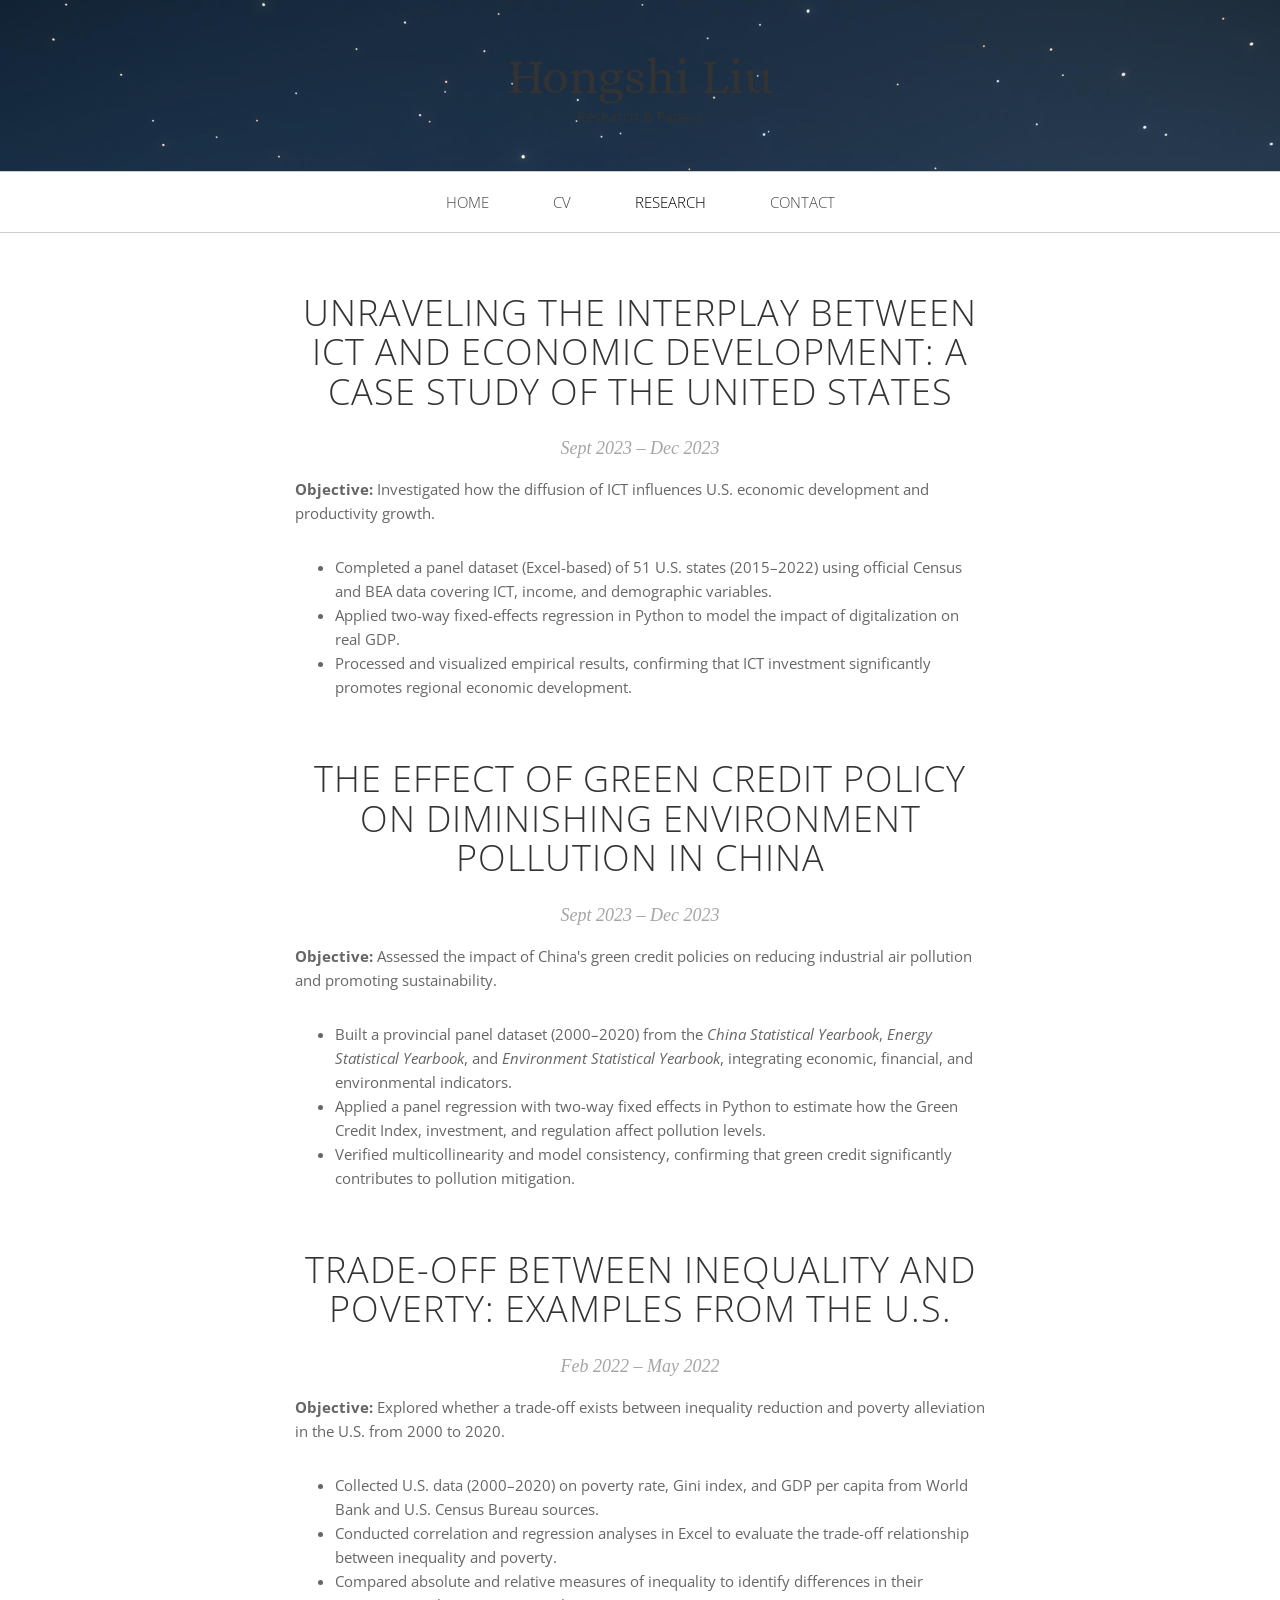
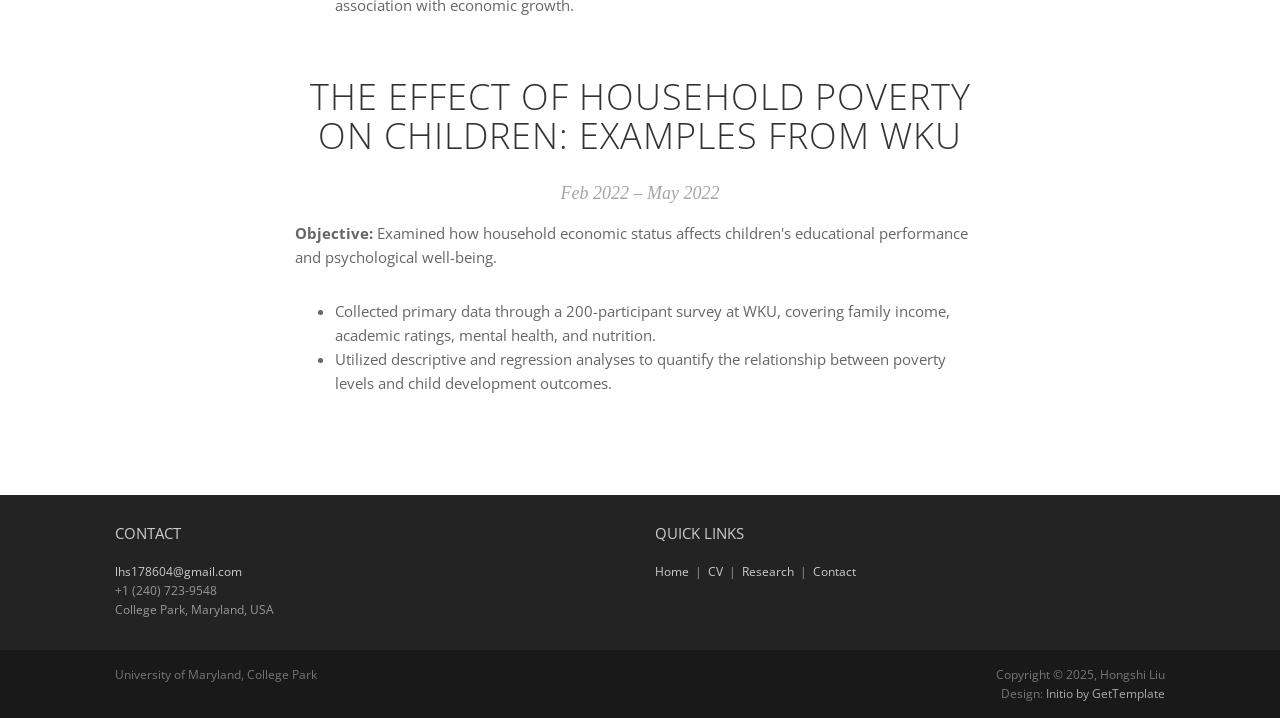
<file: research.html>
<!DOCTYPE html>
<html lang="en">
<head>
	<meta charset="utf-8">
	<meta name="viewport"    content="width=device-width, initial-scale=1.0">
	<meta name="description" content="Hongshi Liu - Research">
	<meta name="author"      content="Hongshi Liu">

	<title>Research | Hongshi Liu</title>

	<link rel="shortcut icon" href="assets/images/gt_favicon.png">

	<!-- Bootstrap -->
	<link href="https://maxcdn.bootstrapcdn.com/bootstrap/3.4.1/css/bootstrap.min.css" rel="stylesheet">
	<!-- Icon font -->
	<link href="https://cdnjs.cloudflare.com/ajax/libs/font-awesome/4.7.0/css/font-awesome.min.css" rel="stylesheet">
	<!-- Fonts -->
	<link rel="stylesheet" href="https://fonts.googleapis.com/css?family=Alice|Open+Sans:400,300,700">
	<!-- Custom styles -->
	<link rel="stylesheet" href="assets/css/styles.css">

	<!--[if lt IE 9]> <script src="assets/js/html5shiv.js"></script> <![endif]-->
</head>
<body>

<header id="header">
	<div id="head" class="parallax" parallax-speed="1">
		<h1 id="logo" class="text-center">
			<span class="title">Hongshi Liu</span>
			<span class="tagline">Research &amp; Papers</span>
		</h1>
	</div>

	<nav class="navbar navbar-default navbar-sticky">
		<div class="container-fluid">

			<div class="navbar-header">
				<button type="button" class="navbar-toggle" data-toggle="collapse" data-target="#bs-example-navbar-collapse-1"> <span class="sr-only">Toggle navigation</span> <span class="icon-bar"></span> <span class="icon-bar"></span> <span class="icon-bar"></span> </button>
			</div>

			<div class="navbar-collapse collapse">

				<ul class="nav navbar-nav">
					<li><a href="index.html">Home</a></li>
					<li><a href="cv.html">CV</a></li>
					<li class="active"><a href="research.html">Research</a></li>
					<li><a href="contact.html">Contact</a></li>
				</ul>

			</div><!--/.nav-collapse -->
		</div>
	</nav>
</header>

<main id="main">

	<div class="container">
		<div class="row topspace">
			<div class="col-sm-8 col-sm-offset-2">

				<article class="post">
					<header class="entry-header">
						<h1 class="entry-title">Unraveling the Interplay Between ICT and Economic Development: A Case Study of the United States</h1>
						<div class="entry-meta"><span class="posted-on">Sept 2023 &ndash; Dec 2023</span></div>
					</header>
					<div class="entry-content">
						<p><strong>Objective:</strong> Investigated how the diffusion of ICT influences U.S. economic development and productivity growth.</p>
						<ul>
							<li>Completed a panel dataset (Excel-based) of 51 U.S. states (2015&ndash;2022) using official Census and BEA data covering ICT, income, and demographic variables.</li>
							<li>Applied two-way fixed-effects regression in Python to model the impact of digitalization on real GDP.</li>
							<li>Processed and visualized empirical results, confirming that ICT investment significantly promotes regional economic development.</li>
						</ul>
					</div>
				</article>

				<article class="post">
					<header class="entry-header">
						<h1 class="entry-title">The Effect of Green Credit Policy on Diminishing Environment Pollution in China</h1>
						<div class="entry-meta"><span class="posted-on">Sept 2023 &ndash; Dec 2023</span></div>
					</header>
					<div class="entry-content">
						<p><strong>Objective:</strong> Assessed the impact of China's green credit policies on reducing industrial air pollution and promoting sustainability.</p>
						<ul>
							<li>Built a provincial panel dataset (2000&ndash;2020) from the <em>China Statistical Yearbook</em>, <em>Energy Statistical Yearbook</em>, and <em>Environment Statistical Yearbook</em>, integrating economic, financial, and environmental indicators.</li>
							<li>Applied a panel regression with two-way fixed effects in Python to estimate how the Green Credit Index, investment, and regulation affect pollution levels.</li>
							<li>Verified multicollinearity and model consistency, confirming that green credit significantly contributes to pollution mitigation.</li>
						</ul>
					</div>
				</article>

				<article class="post">
					<header class="entry-header">
						<h1 class="entry-title">Trade-off Between Inequality and Poverty: Examples From the U.S.</h1>
						<div class="entry-meta"><span class="posted-on">Feb 2022 &ndash; May 2022</span></div>
					</header>
					<div class="entry-content">
						<p><strong>Objective:</strong> Explored whether a trade-off exists between inequality reduction and poverty alleviation in the U.S. from 2000 to 2020.</p>
						<ul>
							<li>Collected U.S. data (2000&ndash;2020) on poverty rate, Gini index, and GDP per capita from World Bank and U.S. Census Bureau sources.</li>
							<li>Conducted correlation and regression analyses in Excel to evaluate the trade-off relationship between inequality and poverty.</li>
							<li>Compared absolute and relative measures of inequality to identify differences in their association with economic growth.</li>
						</ul>
					</div>
				</article>

				<article class="post">
					<header class="entry-header">
						<h1 class="entry-title">The Effect of Household Poverty on Children: Examples From WKU</h1>
						<div class="entry-meta"><span class="posted-on">Feb 2022 &ndash; May 2022</span></div>
					</header>
					<div class="entry-content">
						<p><strong>Objective:</strong> Examined how household economic status affects children's educational performance and psychological well-being.</p>
						<ul>
							<li>Collected primary data through a 200-participant survey at WKU, covering family income, academic ratings, mental health, and nutrition.</li>
							<li>Utilized descriptive and regression analyses to quantify the relationship between poverty levels and child development outcomes.</li>
						</ul>
					</div>
				</article>

			</div>
		</div>
	</div>	<!-- /container -->

</main>

<footer id="footer" class="topspace">
	<div class="container">
		<div class="row">
			<div class="col-md-6 widget">
				<h3 class="widget-title">Contact</h3>
				<div class="widget-body">
					<p>
						<a href="mailto:lhs178604@gmail.com">lhs178604@gmail.com</a><br>
						+1 (240) 723-9548<br>
						College Park, Maryland, USA
					</p>
				</div>
			</div>

			<div class="col-md-6 widget">
				<h3 class="widget-title">Quick Links</h3>
				<div class="widget-body">
					<p>
						<a href="index.html">Home</a> &nbsp;|&nbsp;
						<a href="cv.html">CV</a> &nbsp;|&nbsp;
						<a href="research.html">Research</a> &nbsp;|&nbsp;
						<a href="contact.html">Contact</a>
					</p>
				</div>
			</div>

		</div> <!-- /row of widgets -->
	</div>
</footer>

<footer id="underfooter">
	<div class="container">
		<div class="row">

			<div class="col-md-6 widget">
				<div class="widget-body">
					<p>University of Maryland, College Park</p>
				</div>
			</div>

			<div class="col-md-6 widget">
				<div class="widget-body">
					<p class="text-right">
						Copyright &copy; 2025, Hongshi Liu<br>
						Design: <a href="http://www.gettemplate.com" rel="designer">Initio by GetTemplate</a>
					</p>
				</div>
			</div>

		</div> <!-- /row of widgets -->
	</div>
</footer>

<!-- JavaScript libs are placed at the end of the document so the pages load faster -->
<script src="https://code.jquery.com/jquery-1.12.4.min.js"></script>
<script src="https://maxcdn.bootstrapcdn.com/bootstrap/3.4.1/js/bootstrap.min.js"></script>
<script src="assets/js/template.js"></script>
</body>
</html>
</file>
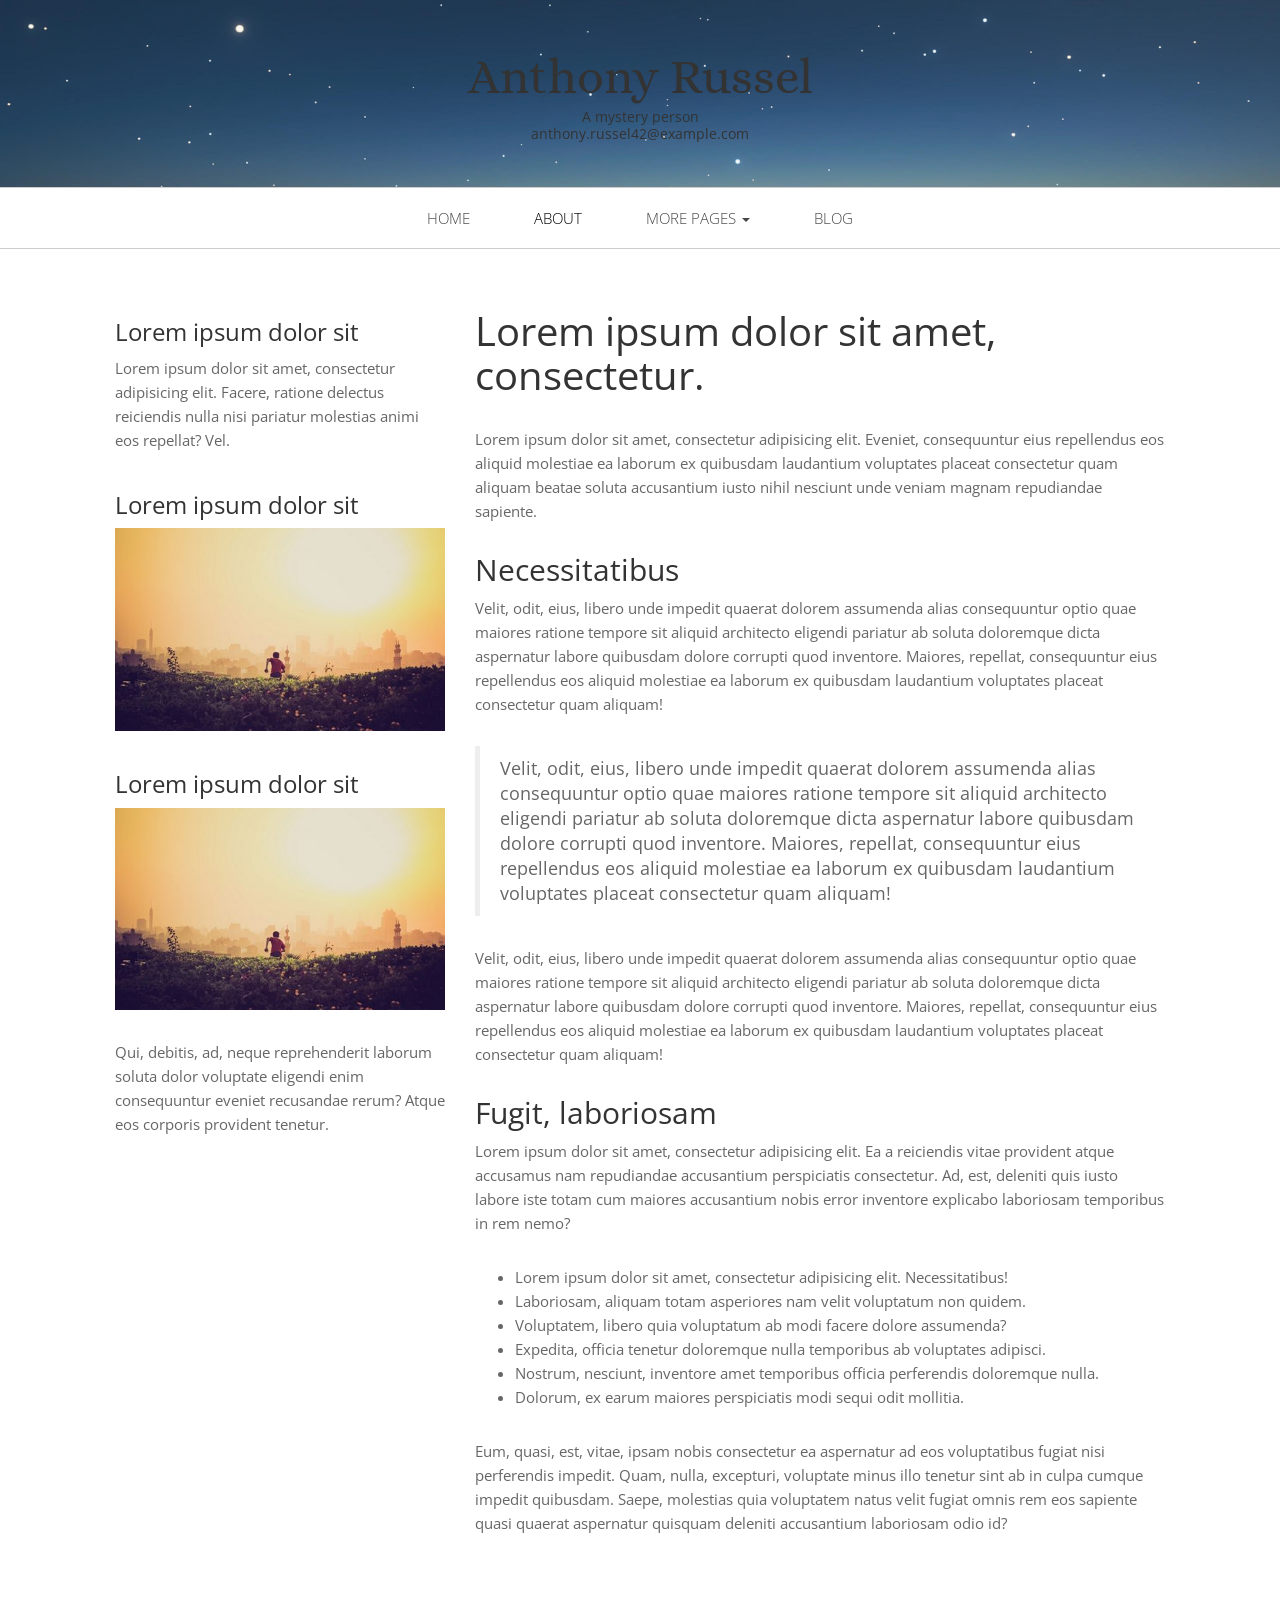
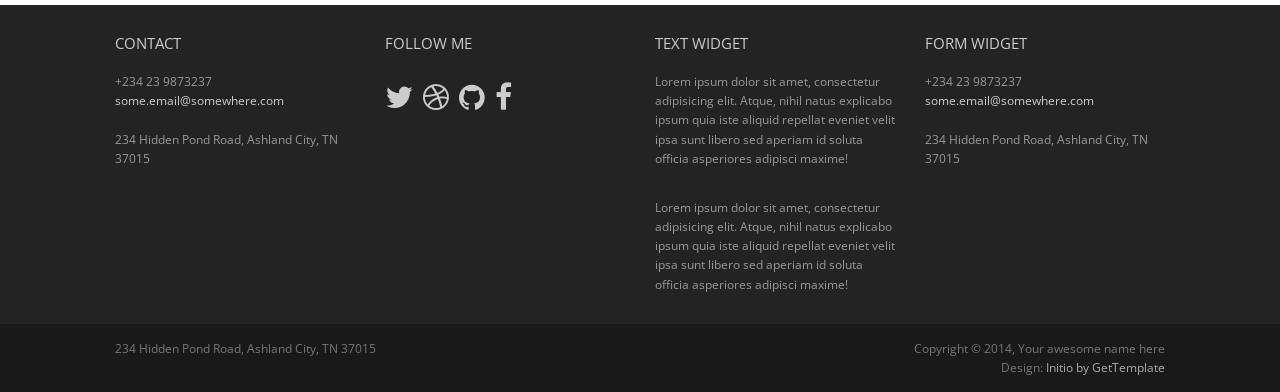
<file: sidebar-left.html>
﻿<!DOCTYPE html>
<html lang="en">
<head>
	<meta charset="utf-8">
	<meta name="viewport"    content="width=device-width, initial-scale=1.0">
	<meta name="description" content="">
	<meta name="author"      content="Sergey Pozhilov (GetTemplate.com)">
	
	<title>Left Sidebar | Initio - Free, multipurpose html5 template by GetTemplate</title>

	<link rel="shortcut icon" href="assets/images/gt_favicon.png">
	
	<!-- Bootstrap -->
	<link href="https://maxcdn.bootstrapcdn.com/bootstrap/3.4.1/css/bootstrap.min.css" rel="stylesheet">
	<!-- Icon font -->
	<link href="https://cdnjs.cloudflare.com/ajax/libs/font-awesome/4.7.0/css/font-awesome.min.css" rel="stylesheet">
	<!-- Fonts -->
	<link rel="stylesheet" href="https://fonts.googleapis.com/css?family=Alice|Open+Sans:400,300,700">
	<!-- Custom styles -->
	<link rel="stylesheet" href="assets/css/styles.css">

	<!--[if lt IE 9]> <script src="assets/js/html5shiv.js"></script> <![endif]-->
</head>
<body>

<header id="header">
	<div id="head" class="parallax" parallax-speed="1">
		<h1 id="logo" class="text-center">
			<span class="title">Anthony Russel</span>
			<span class="tagline">A mystery person<br>
				<a href="">anthony.russel42@example.com</a></span>
		</h1>
	</div>

	<nav class="navbar navbar-default">
		<div class="container-fluid">
			
			<div class="navbar-header">
				<button type="button" class="navbar-toggle" data-toggle="collapse" data-target="#bs-example-navbar-collapse-1"> <span class="sr-only">Toggle navigation</span> <span class="icon-bar"></span> <span class="icon-bar"></span> <span class="icon-bar"></span> </button>
			</div>
			
			<div class="navbar-collapse collapse">
				
				<ul class="nav navbar-nav">
					<li><a href="index.html">Home</a></li>
					<li class="active"><a href="cv.html">About</a></li>
					<li class="dropdown">
						<a href="#" class="dropdown-toggle" data-toggle="dropdown">More Pages <b class="caret"></b></a>
						<ul class="dropdown-menu">
							<li><a href="sidebar-left.html">Left Sidebar</a></li>
							<li><a href="sidebar-right.html">Right Sidebar</a></li>
							<li><a href="contact.html">Blog Post</a></li>
						</ul>
					</li>
					<li><a href="research.html">Blog</a></li>
				</ul>
			
			</div><!--/.nav-collapse -->			
		</div>	
	</nav>
</header>

<main id="main">

	<div class="container">

		<div class="row topspace">
			
			<!-- Sidebar -->
			<aside class="col-md-4 sidebar sidebar-left">

				<div class="row widget">
					<div class="col-xs-12">
						<h4>Lorem ipsum dolor sit</h4>
						<p>Lorem ipsum dolor sit amet, consectetur adipisicing elit. Facere, ratione delectus reiciendis nulla nisi pariatur molestias animi eos repellat? Vel.</p>
					</div>
				</div>
				<div class="row widget">
					<div class="col-xs-12">
						<h4>Lorem ipsum dolor sit</h4>
						<p><img src="assets/images/s1.jpg" alt=""></p>
					</div>
				</div>
				<div class="row widget">
					<div class="col-xs-12">
						<h4>Lorem ipsum dolor sit</h4>
						<p><img src="assets/images/s1.jpg" alt=""></p>
						<p>Qui, debitis, ad, neque reprehenderit laborum soluta dolor voluptate eligendi enim consequuntur eveniet recusandae rerum? Atque eos corporis provident tenetur.</p>
					</div>
				</div>

			</aside>			<!-- /Sidebar -->

			<!-- Article main content -->
			<article class="col-sm-8 maincontent">
				<header class="page-header">
					<h1 class="page-title">Lorem ipsum dolor sit amet, consectetur.</h1>
				</header>
				<p>Lorem ipsum dolor sit amet, consectetur adipisicing elit. Eveniet, consequuntur eius repellendus eos aliquid molestiae ea laborum ex quibusdam laudantium voluptates placeat consectetur quam aliquam beatae soluta accusantium iusto nihil nesciunt unde veniam magnam repudiandae sapiente.</p>
				<h3>Necessitatibus</h3>
				<p>Velit, odit, eius, libero unde impedit quaerat dolorem assumenda alias consequuntur optio quae maiores ratione tempore sit aliquid architecto eligendi pariatur ab soluta doloremque dicta aspernatur labore quibusdam dolore corrupti quod inventore. Maiores, repellat, consequuntur eius repellendus eos aliquid molestiae ea laborum ex quibusdam laudantium voluptates placeat consectetur quam aliquam!</p>
				<blockquote>Velit, odit, eius, libero unde impedit quaerat dolorem assumenda alias consequuntur optio quae maiores ratione tempore sit aliquid architecto eligendi pariatur ab soluta doloremque dicta aspernatur labore quibusdam dolore corrupti quod inventore. Maiores, repellat, consequuntur eius repellendus eos aliquid molestiae ea laborum ex quibusdam laudantium voluptates placeat consectetur quam aliquam!</blockquote>
				<p>Velit, odit, eius, libero unde impedit quaerat dolorem assumenda alias consequuntur optio quae maiores ratione tempore sit aliquid architecto eligendi pariatur ab soluta doloremque dicta aspernatur labore quibusdam dolore corrupti quod inventore. Maiores, repellat, consequuntur eius repellendus eos aliquid molestiae ea laborum ex quibusdam laudantium voluptates placeat consectetur quam aliquam!</p>
				<h3>Fugit, laboriosam</h3>
				<p>Lorem ipsum dolor sit amet, consectetur adipisicing elit. Ea a reiciendis vitae provident atque accusamus nam repudiandae accusantium perspiciatis consectetur. Ad, est, deleniti quis iusto labore iste totam cum maiores accusantium nobis error inventore explicabo laboriosam temporibus in rem nemo?</p>
				<ul>
					<li>Lorem ipsum dolor sit amet, consectetur adipisicing elit. Necessitatibus!</li>
					<li>Laboriosam, aliquam totam asperiores nam velit voluptatum non quidem.</li>
					<li>Voluptatem, libero quia voluptatum ab modi facere dolore assumenda?</li>
					<li>Expedita, officia tenetur doloremque nulla temporibus ab voluptates adipisci.</li>
					<li>Nostrum, nesciunt, inventore amet temporibus officia perferendis doloremque nulla.</li>
					<li>Dolorum, ex earum maiores perspiciatis modi sequi odit mollitia.</li>
				</ul>
				<p>Eum, quasi, est, vitae, ipsam nobis consectetur ea aspernatur ad eos voluptatibus fugiat nisi perferendis impedit. Quam, nulla, excepturi, voluptate minus illo tenetur sint ab in culpa cumque impedit quibusdam. Saepe, molestias quia voluptatem natus velit fugiat omnis rem eos sapiente quasi quaerat aspernatur quisquam deleniti accusantium laboriosam odio id?</p>
			</article>
			<!-- /Article -->
			

		</div>
	</div>	<!-- /container -->
	
</main>

<footer id="footer" class="topspace">
	<div class="container">
		<div class="row">
			<div class="col-md-3 widget">
				<h3 class="widget-title">Contact</h3>
				<div class="widget-body">
					<p>+234 23 9873237<br>
						<a href="mailto:#">some.email@somewhere.com</a><br>
						<br>
						234 Hidden Pond Road, Ashland City, TN 37015
					</p>	
				</div>
			</div>

			<div class="col-md-3 widget">
				<h3 class="widget-title">Follow me</h3>
				<div class="widget-body">
					<p class="follow-me-icons">
						<a href=""><i class="fa fa-twitter fa-2"></i></a>
						<a href=""><i class="fa fa-dribbble fa-2"></i></a>
						<a href=""><i class="fa fa-github fa-2"></i></a>
						<a href=""><i class="fa fa-facebook fa-2"></i></a>
					</p>
				</div>
			</div>

			<div class="col-md-3 widget">
				<h3 class="widget-title">Text widget</h3>
				<div class="widget-body">
					<p>Lorem ipsum dolor sit amet, consectetur adipisicing elit. Atque, nihil natus explicabo ipsum quia iste aliquid repellat eveniet velit ipsa sunt libero sed aperiam id soluta officia asperiores adipisci maxime!</p>
					<p>Lorem ipsum dolor sit amet, consectetur adipisicing elit. Atque, nihil natus explicabo ipsum quia iste aliquid repellat eveniet velit ipsa sunt libero sed aperiam id soluta officia asperiores adipisci maxime!</p>
				</div>
			</div>

			<div class="col-md-3 widget">
				<h3 class="widget-title">Form widget</h3>
				<div class="widget-body">
					<p>+234 23 9873237<br>
						<a href="mailto:#">some.email@somewhere.com</a><br>
						<br>
						234 Hidden Pond Road, Ashland City, TN 37015
					</p>	
				</div>
			</div>

		</div> <!-- /row of widgets -->
	</div>
</footer>

<footer id="underfooter">
	<div class="container">
		<div class="row">
			
			<div class="col-md-6 widget">
				<div class="widget-body">
					<p>234 Hidden Pond Road, Ashland City, TN 37015 </p>
				</div>
			</div>

			<div class="col-md-6 widget">
				<div class="widget-body">
					<p class="text-right">
						Copyright &copy; 2014, Your awesome name here<br> 
						Design: <a href="http://www.gettemplate.com" rel="designer">Initio by GetTemplate</a> </p>
				</div>
			</div>

		</div> <!-- /row of widgets -->
	</div>
</footer>



<!-- JavaScript libs are placed at the end of the document so the pages load faster -->
<script src="https://code.jquery.com/jquery-1.12.4.min.js"></script>
<script src="https://maxcdn.bootstrapcdn.com/bootstrap/3.4.1/js/bootstrap.min.js"></script>
<script src="assets/js/template.js"></script>
</body>
</html>
</file>
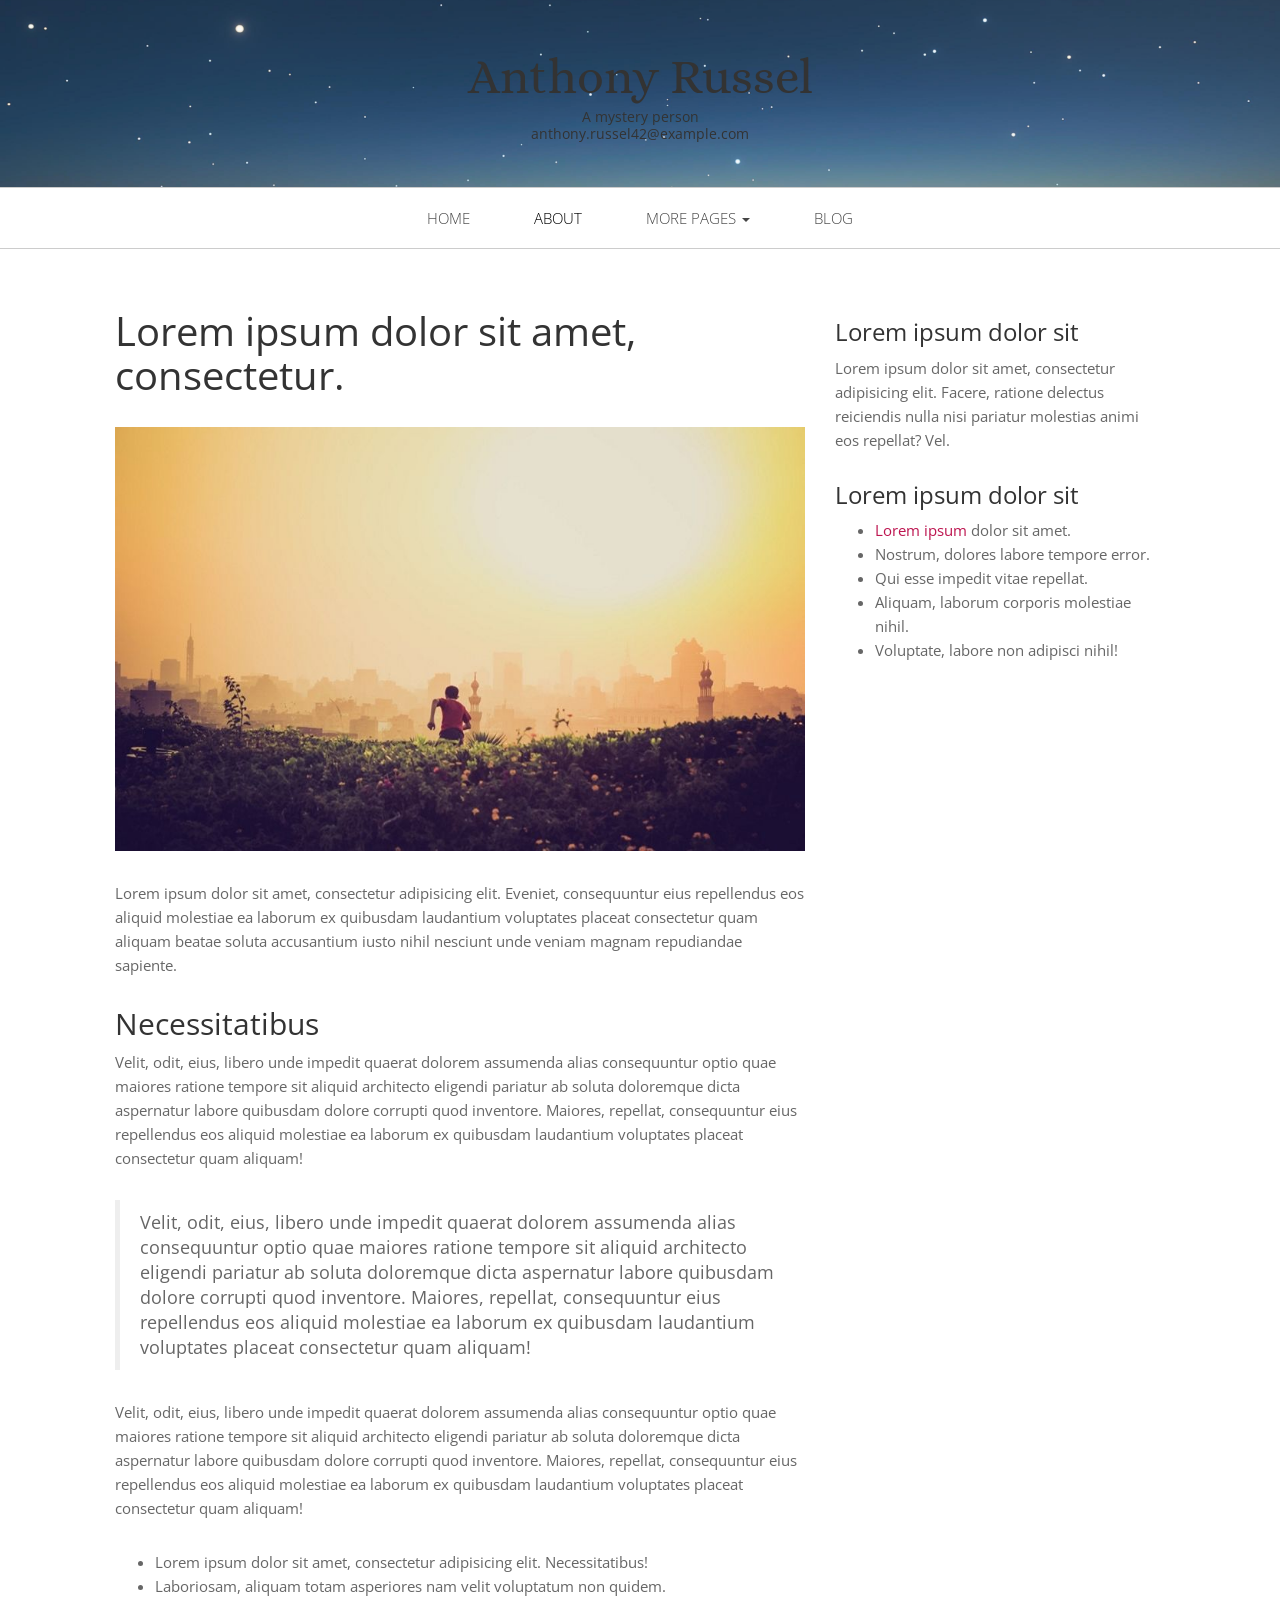
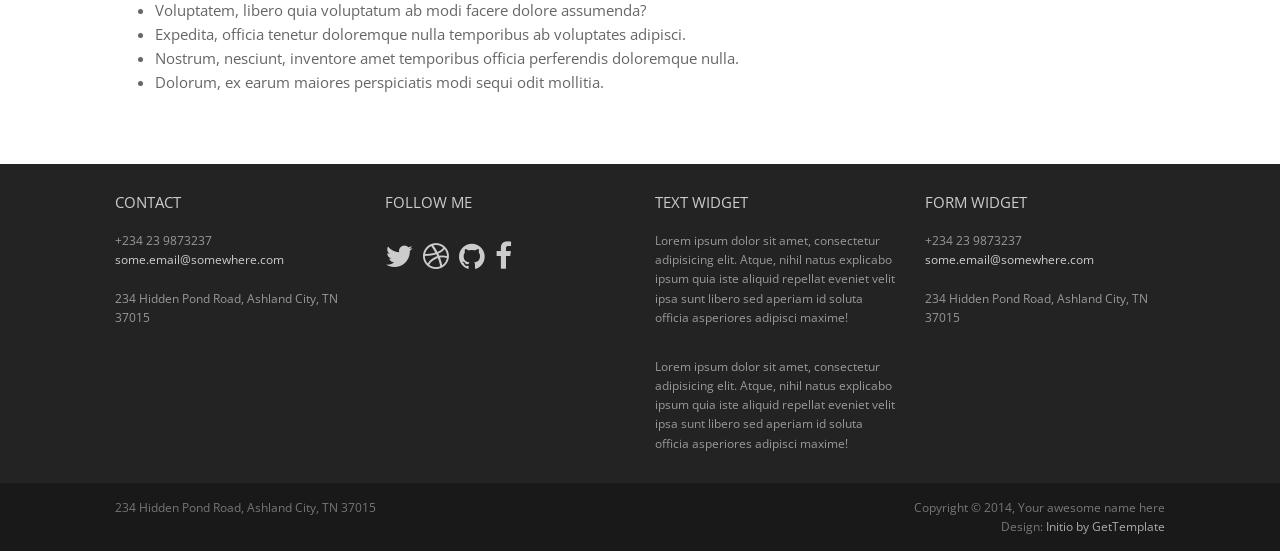
<file: sidebar-right.html>
﻿<!DOCTYPE html>
<html lang="en">
<head>
	<meta charset="utf-8">
	<meta name="viewport"    content="width=device-width, initial-scale=1.0">
	<meta name="description" content="">
	<meta name="author"      content="Sergey Pozhilov (GetTemplate.com)">
	
	<title>Right Sidebar | Initio - Free, multipurpose html5 template by GetTemplate</title>

	<link rel="shortcut icon" href="assets/images/gt_favicon.png">
	
	<!-- Bootstrap -->
	<link href="https://maxcdn.bootstrapcdn.com/bootstrap/3.4.1/css/bootstrap.min.css" rel="stylesheet">
	<!-- Icon font -->
	<link href="https://cdnjs.cloudflare.com/ajax/libs/font-awesome/4.7.0/css/font-awesome.min.css" rel="stylesheet">
	<!-- Fonts -->
	<link rel="stylesheet" href="https://fonts.googleapis.com/css?family=Alice|Open+Sans:400,300,700">
	<!-- Custom styles -->
	<link rel="stylesheet" href="assets/css/styles.css">

	<!--[if lt IE 9]> <script src="assets/js/html5shiv.js"></script> <![endif]-->
</head>
<body>

<header id="header">
	<div id="head" class="parallax" parallax-speed="1">
		<h1 id="logo" class="text-center">
			<span class="title">Anthony Russel</span>
			<span class="tagline">A mystery person<br>
				<a href="">anthony.russel42@example.com</a></span>
		</h1>
	</div>

	<nav class="navbar navbar-default">
		<div class="container-fluid">
			
			<div class="navbar-header">
				<button type="button" class="navbar-toggle" data-toggle="collapse" data-target="#bs-example-navbar-collapse-1"> <span class="sr-only">Toggle navigation</span> <span class="icon-bar"></span> <span class="icon-bar"></span> <span class="icon-bar"></span> </button>
			</div>
			
			<div class="navbar-collapse collapse">
				
				<ul class="nav navbar-nav">
					<li><a href="index.html">Home</a></li>
					<li class="active"><a href="cv.html">About</a></li>
					<li class="dropdown">
						<a href="#" class="dropdown-toggle" data-toggle="dropdown">More Pages <b class="caret"></b></a>
						<ul class="dropdown-menu">
							<li><a href="sidebar-left.html">Left Sidebar</a></li>
							<li><a href="sidebar-right.html">Right Sidebar</a></li>
							<li><a href="contact.html">Blog Post</a></li>
						</ul>
					</li>
					<li><a href="research.html">Blog</a></li>
				</ul>
			
			</div><!--/.nav-collapse -->			
		</div>	
	</nav>
</header>

<main id="main">

	<div class="container">

		<div class="row topspace">
			
			<!-- Article main content -->
			<article class="col-sm-8 maincontent">
				<header class="page-header">
					<h1 class="page-title">Lorem ipsum dolor sit amet, consectetur.</h1>
				</header>

				<p><img src="assets/images/s2.jpg" alt=""></p>

				<p>Lorem ipsum dolor sit amet, consectetur adipisicing elit. Eveniet, consequuntur eius repellendus eos aliquid molestiae ea laborum ex quibusdam laudantium voluptates placeat consectetur quam aliquam beatae soluta accusantium iusto nihil nesciunt unde veniam magnam repudiandae sapiente.</p>
				<h3>Necessitatibus</h3>
				<p>Velit, odit, eius, libero unde impedit quaerat dolorem assumenda alias consequuntur optio quae maiores ratione tempore sit aliquid architecto eligendi pariatur ab soluta doloremque dicta aspernatur labore quibusdam dolore corrupti quod inventore. Maiores, repellat, consequuntur eius repellendus eos aliquid molestiae ea laborum ex quibusdam laudantium voluptates placeat consectetur quam aliquam!</p>
				<blockquote>Velit, odit, eius, libero unde impedit quaerat dolorem assumenda alias consequuntur optio quae maiores ratione tempore sit aliquid architecto eligendi pariatur ab soluta doloremque dicta aspernatur labore quibusdam dolore corrupti quod inventore. Maiores, repellat, consequuntur eius repellendus eos aliquid molestiae ea laborum ex quibusdam laudantium voluptates placeat consectetur quam aliquam!</blockquote>
				<p>Velit, odit, eius, libero unde impedit quaerat dolorem assumenda alias consequuntur optio quae maiores ratione tempore sit aliquid architecto eligendi pariatur ab soluta doloremque dicta aspernatur labore quibusdam dolore corrupti quod inventore. Maiores, repellat, consequuntur eius repellendus eos aliquid molestiae ea laborum ex quibusdam laudantium voluptates placeat consectetur quam aliquam!</p>
				<ul>
					<li>Lorem ipsum dolor sit amet, consectetur adipisicing elit. Necessitatibus!</li>
					<li>Laboriosam, aliquam totam asperiores nam velit voluptatum non quidem.</li>
					<li>Voluptatem, libero quia voluptatum ab modi facere dolore assumenda?</li>
					<li>Expedita, officia tenetur doloremque nulla temporibus ab voluptates adipisci.</li>
					<li>Nostrum, nesciunt, inventore amet temporibus officia perferendis doloremque nulla.</li>
					<li>Dolorum, ex earum maiores perspiciatis modi sequi odit mollitia.</li>
				</ul>
				
			</article>
			<!-- /Article -->

			<!-- Sidebar -->
			<aside class="col-md-4 sidebar sidebar-left">

				<div class="widget">
					<h4>Lorem ipsum dolor sit</h4>
					<p>Lorem ipsum dolor sit amet, consectetur adipisicing elit. Facere, ratione delectus reiciendis nulla nisi pariatur molestias animi eos repellat? Vel.</p>
				</div>
				<div class="widget">
					<h4>Lorem ipsum dolor sit</h4>
					<ul>
						<li><a href="">Lorem ipsum </a>dolor sit amet.</li>
						<li>Nostrum, dolores labore tempore error.</li>
						<li>Qui esse impedit vitae repellat.</li>
						<li>Aliquam, laborum corporis molestiae nihil.</li>
						<li>Voluptate, labore non adipisci nihil!</li>
					</ul>
				</div>
				
			</aside>			
			<!-- /Sidebar -->
			
		</div>
	</div>	<!-- /container -->
	
</main>

<footer id="footer" class="topspace">
	<div class="container">
		<div class="row">
			<div class="col-md-3 widget">
				<h3 class="widget-title">Contact</h3>
				<div class="widget-body">
					<p>+234 23 9873237<br>
						<a href="mailto:#">some.email@somewhere.com</a><br>
						<br>
						234 Hidden Pond Road, Ashland City, TN 37015
					</p>	
				</div>
			</div>

			<div class="col-md-3 widget">
				<h3 class="widget-title">Follow me</h3>
				<div class="widget-body">
					<p class="follow-me-icons">
						<a href=""><i class="fa fa-twitter fa-2"></i></a>
						<a href=""><i class="fa fa-dribbble fa-2"></i></a>
						<a href=""><i class="fa fa-github fa-2"></i></a>
						<a href=""><i class="fa fa-facebook fa-2"></i></a>
					</p>
				</div>
			</div>

			<div class="col-md-3 widget">
				<h3 class="widget-title">Text widget</h3>
				<div class="widget-body">
					<p>Lorem ipsum dolor sit amet, consectetur adipisicing elit. Atque, nihil natus explicabo ipsum quia iste aliquid repellat eveniet velit ipsa sunt libero sed aperiam id soluta officia asperiores adipisci maxime!</p>
					<p>Lorem ipsum dolor sit amet, consectetur adipisicing elit. Atque, nihil natus explicabo ipsum quia iste aliquid repellat eveniet velit ipsa sunt libero sed aperiam id soluta officia asperiores adipisci maxime!</p>
				</div>
			</div>

			<div class="col-md-3 widget">
				<h3 class="widget-title">Form widget</h3>
				<div class="widget-body">
					<p>+234 23 9873237<br>
						<a href="mailto:#">some.email@somewhere.com</a><br>
						<br>
						234 Hidden Pond Road, Ashland City, TN 37015
					</p>	
				</div>
			</div>

		</div> <!-- /row of widgets -->
	</div>
</footer>

<footer id="underfooter">
	<div class="container">
		<div class="row">
			
			<div class="col-md-6 widget">
				<div class="widget-body">
					<p>234 Hidden Pond Road, Ashland City, TN 37015 </p>
				</div>
			</div>

			<div class="col-md-6 widget">
				<div class="widget-body">
					<p class="text-right">
						Copyright &copy; 2014, Your awesome name here<br> 
						Design: <a href="http://www.gettemplate.com" rel="designer">Initio by GetTemplate</a> </p>
				</div>
			</div>

		</div> <!-- /row of widgets -->
	</div>
</footer>



<!-- JavaScript libs are placed at the end of the document so the pages load faster -->
<script src="https://code.jquery.com/jquery-1.12.4.min.js"></script>
<script src="https://maxcdn.bootstrapcdn.com/bootstrap/3.4.1/js/bootstrap.min.js"></script>
<script src="assets/js/template.js"></script>
</body>
</html>
</file>
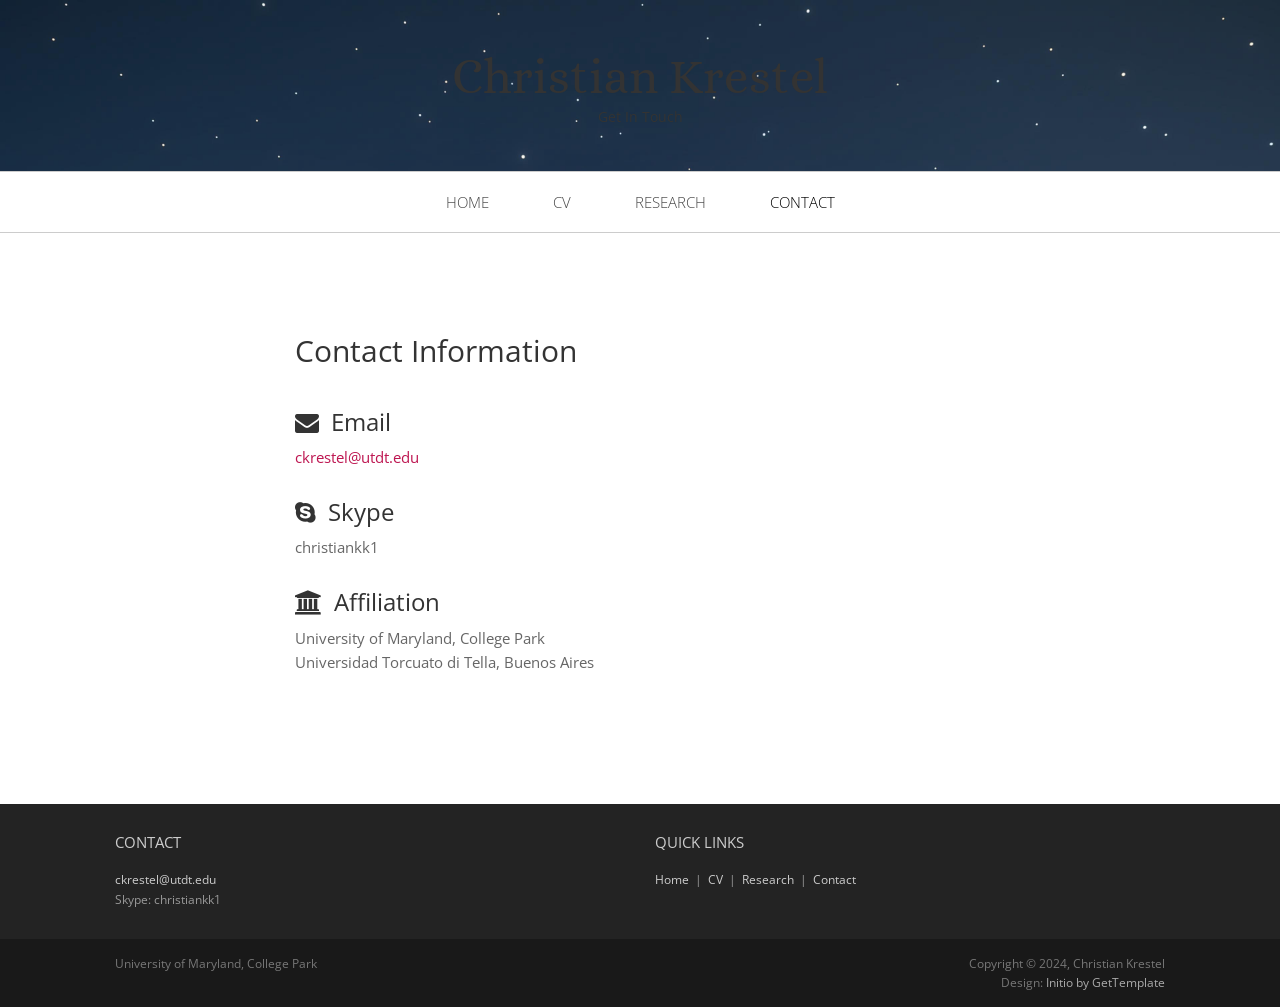
<file: single.html>
<!DOCTYPE html>
<html lang="en">
<head>
	<meta charset="utf-8">
	<meta name="viewport"    content="width=device-width, initial-scale=1.0">
	<meta name="description" content="Christian Krestel - Contact">
	<meta name="author"      content="Christian Krestel">

	<title>Contact | Christian Krestel</title>

	<link rel="shortcut icon" href="assets/images/gt_favicon.png">

	<!-- Bootstrap -->
	<link href="https://maxcdn.bootstrapcdn.com/bootstrap/3.4.1/css/bootstrap.min.css" rel="stylesheet">
	<!-- Icon font -->
	<link href="https://cdnjs.cloudflare.com/ajax/libs/font-awesome/4.7.0/css/font-awesome.min.css" rel="stylesheet">
	<!-- Fonts -->
	<link rel="stylesheet" href="https://fonts.googleapis.com/css?family=Alice|Open+Sans:400,300,700">
	<!-- Custom styles -->
	<link rel="stylesheet" href="assets/css/styles.css">

	<!--[if lt IE 9]> <script src="assets/js/html5shiv.js"></script> <![endif]-->
</head>
<body>

<header id="header">
	<div id="head" class="parallax" parallax-speed="1">
		<h1 id="logo" class="text-center">
			<span class="title">Christian Krestel</span>
			<span class="tagline">Get In Touch</span>
		</h1>
	</div>

	<nav class="navbar navbar-default navbar-sticky">
		<div class="container-fluid">

			<div class="navbar-header">
				<button type="button" class="navbar-toggle" data-toggle="collapse" data-target="#bs-example-navbar-collapse-1"> <span class="sr-only">Toggle navigation</span> <span class="icon-bar"></span> <span class="icon-bar"></span> <span class="icon-bar"></span> </button>
			</div>

			<div class="navbar-collapse collapse">

				<ul class="nav navbar-nav">
					<li><a href="index.html">Home</a></li>
					<li><a href="about.html">CV</a></li>
					<li><a href="blog.html">Research</a></li>
					<li class="active"><a href="single.html">Contact</a></li>
				</ul>

			</div><!--/.nav-collapse -->
		</div>
	</nav>
</header>

<main id="main">

	<div class="container">

		<div class="row topspace">
			<div class="col-sm-8 col-sm-offset-2">

				<article class="post">
					<div class="entry-content">

						<h2>Contact Information</h2>

						<div class="row" style="margin-top: 30px;">
							<div class="col-sm-6">
								<h4><i class="fa fa-envelope"></i>&nbsp; Email</h4>
								<p><a href="mailto:ckrestel@utdt.edu">ckrestel@utdt.edu</a></p>

								<h4 style="margin-top: 20px;"><i class="fa fa-skype"></i>&nbsp; Skype</h4>
								<p>christiankk1</p>

								<h4 style="margin-top: 20px;"><i class="fa fa-university"></i>&nbsp; Affiliation</h4>
								<p>
									University of Maryland, College Park<br>
									Universidad Torcuato di Tella, Buenos Aires
								</p>
							</div>
						</div>

					</div>
				</article>

			</div>
		</div>

	</div>	<!-- /container -->

</main>

<footer id="footer" class="topspace">
	<div class="container">
		<div class="row">
			<div class="col-md-6 widget">
				<h3 class="widget-title">Contact</h3>
				<div class="widget-body">
					<p><a href="mailto:ckrestel@utdt.edu">ckrestel@utdt.edu</a><br>
					Skype: christiankk1</p>
				</div>
			</div>

			<div class="col-md-6 widget">
				<h3 class="widget-title">Quick Links</h3>
				<div class="widget-body">
					<p>
						<a href="index.html">Home</a> &nbsp;|&nbsp;
						<a href="about.html">CV</a> &nbsp;|&nbsp;
						<a href="blog.html">Research</a> &nbsp;|&nbsp;
						<a href="single.html">Contact</a>
					</p>
				</div>
			</div>

		</div> <!-- /row of widgets -->
	</div>
</footer>

<footer id="underfooter">
	<div class="container">
		<div class="row">

			<div class="col-md-6 widget">
				<div class="widget-body">
					<p>University of Maryland, College Park</p>
				</div>
			</div>

			<div class="col-md-6 widget">
				<div class="widget-body">
					<p class="text-right">
						Copyright &copy; 2024, Christian Krestel<br>
						Design: <a href="http://www.gettemplate.com" rel="designer">Initio by GetTemplate</a> </p>
				</div>
			</div>

		</div> <!-- /row of widgets -->
	</div>
</footer>



<!-- JavaScript libs are placed at the end of the document so the pages load faster -->
<script src="https://code.jquery.com/jquery-1.12.4.min.js"></script>
<script src="https://maxcdn.bootstrapcdn.com/bootstrap/3.4.1/js/bootstrap.min.js"></script>
<script src="assets/js/template.js"></script>
</body>
</html>
</file>
<file: assets/css/styles.css>
html {
  font-size: 100%;
}
body {
  font-size: 15px;
  font-size: 0.9375rem;
  font-family: "Open sans", Helvetica, Arial, sans-serif;
  color: #666666;
  padding: 0;
}
.topspace {
  margin-top: 40px;
}
/*********************************************************************


                            Navigation in header


**********************************************************************/
.navbar {
  border-width: 1px 0;
  -webkit-border-radius: 0;
  -webkit-background-clip: padding-box;
  -moz-border-radius: 0;
  -moz-background-clip: padding;
  border-radius: 0;
  background-clip: padding-box;
  width: 100%;
}
.navbar.stick {
  position: fixed;
  top: 0;
  left: 0;
  opacity: .85;
  z-index: 1000;
}
.navbar-collapse {
  -webkit-border-radius: 0;
  -webkit-background-clip: padding-box;
  -moz-border-radius: 0;
  -moz-background-clip: padding;
  border-radius: 0;
  background-clip: padding-box;
  font-family: "Open sans", Helvetica, Arial, sans-serif;
  font-weight: 300;
  text-transform: uppercase;
}
.navbar-collapse .navbar-nav {
  float: none;
  margin: 0 auto;
  text-align: center;
}
.navbar-collapse .navbar-nav > li {
  float: none;
  display: inline-block;
}
.navbar-collapse .navbar-nav > li > a {
  padding: 20px 30px;
}
.dropdown ul.dropdown-menu {
  top: 85%;
  text-align: left;
}
.dropdown ul.dropdown-menu > li > a {
  padding: 5px 30px;
}
.navbar-default {
  background-color: #ffffff;
  border-color: #cccccc;
}
.navbar-default .navbar-nav > li > a {
  color: #454545;
}
.navbar-default .navbar-nav > li > a:hover,
.navbar-default .navbar-nav > li > a:focus {
  color: #000000;
  background-color: #ffffff;
}
.navbar-default .navbar-nav > .active > a,
.navbar-default .navbar-nav > .active > a:hover,
.navbar-default .navbar-nav > .active > a:focus {
  color: #000000;
  background-color: #ffffff;
}
.navbar-default .dropdown ul.dropdown-menu > li > a {
  color: #454545;
}
.navbar-default .dropdown ul.dropdown-menu > li > a:hover {
  background-color: #eeeeee;
  color: #000000;
}
.navbar-default .navbar-toggle {
  border-color: #666666;
}
.navbar-default .navbar-toggle:hover,
.navbar-default .navbar-toggle:focus {
  background-color: #ffffff;
}
.navbar-default .navbar-toggle .icon-bar {
  background-color: #333333;
}
.navbar-default .navbar-collapse,
.navbar-default .navbar-form {
  border-color: #cccccc;
}
.navbar-default .navbar-nav > .open > a,
.navbar-default .navbar-nav > .open > a:hover,
.navbar-default .navbar-nav > .open > a:focus {
  background-color: #ffffff;
  color: #000000;
}
/****************************************************************************************


                                     Sidebar special Nav


*****************************************************************************************/
.nav-side {
  font-size: 24px;
  font-size: 1.5rem;
  font-weight: 300;
  margin-top: -0.37em;
}
.nav-side > li > a {
  padding-top: 5px;
  padding-bottom: 5px;
  color: #f392b4;
}
.nav-side > li > a:hover {
  color: #bd1550;
  background: none;
}
.nav-side > li.active > a {
  color: #bd1550;
}
/*********************************************************************


                                TYPOGRAPHY


**********************************************************************/
p {
  line-height: 1.6em;
  margin: 0 0 30px 0;
}
ul,
ol {
  line-height: 1.6em;
  margin: 0 0 30px 0;
}
blockquote {
  padding: 10px 20px;
  margin: 0 0 30px;
  border-left: 5px solid #eee;
}
h1,
h2,
h3,
h4,
h5,
h6,
.h1,
.h2,
.h3,
.h4,
.h5,
.h6 {
  font-family: "Open sans", Helvetica, Arial, sans-serif;
  font-weight: 400;
  color: #333333;
}
h1 {
  font-size: 40px;
  font-size: 2.5rem;
}
h2 {
  font-size: 36px;
  font-size: 2.25rem;
}
h3 {
  font-size: 30px;
  font-size: 1.875rem;
}
h4 {
  font-size: 24px;
  font-size: 1.5rem;
}
h5 {
  font-size: 20px;
  font-size: 1.25rem;
}
a {
  color: #bd1550;
}
a:hover {
  color: #e93675;
}
.lead {
  font-weight: 300;
  font-size: 21px;
  font-size: 1.3125rem;
}
.text-msg {
  line-height: 1.7em;
  color: #b3b3b3;
  font-weight: 300;
  text-transform: capitalize;
  margin-top: -0.23em;
}
.size-auto,
.size-full,
.size-large,
.size-medium,
.size-thumbnail {
  max-width: 100%;
  height: auto;
}
/*********************************************************************


                                HEADER


**********************************************************************/
#head {
  background: #f4f4f4 url(../images/bg_ds.JPG) center center;
  background-size: cover;
  background-repeat: no-repeat;
  color: #7C7C7C;
  padding: 30px 0 35px 0;
}
#head img.img-circle {
  display: block;
  width: 140px;
  height: 140px;
  overflow: hidden;
  border: 9px solid rgba(0, 0, 0, 0.05);
  margin: 0 auto;
}
#head .title {
  font-family: Alice, Georgia, serif;
  font-size: 49px;
  font-size: 3.0625rem;
}
#head .title a {
  text-decoration: none;
  color: #333333;
}
#head .tagline {
  display: block;
  font-size: 14px;
  font-size: 0.875rem;
  line-height: 1.2em;
  color: #333333;
  margin: 5px 0 0;
}
#head .tagline b {
  font-weight: normal;
}
#head .tagline a {
  color: #333333;
}
.home #head {
  padding: 90px 0;
}
.home #head .title {
  font-size: 49px;
  font-size: 3.0625rem;
}
.home #head .tagline {
  font-size: 16px;
  font-size: 1rem;
  margin: 15px 0 0;
}
/*********************************************************************


                                CONTENT


**********************************************************************/
img {
  max-width: 100%;
}
.btn {
  font-size: 12px;
  font-size: 0.75rem;
  text-decoration: none;
  text-transform: uppercase;
  font-family: "Helvetica Neue", Helvetica, Arial, sans-serif;
  color: #333;
  -webkit-border-radius: 0px;
  -webkit-background-clip: padding-box;
  -moz-border-radius: 0px;
  -moz-background-clip: padding;
  border-radius: 0px;
  background-clip: padding-box;
  -webkit-transition-property: all;
  -moz-transition-property: all;
  -o-transition-property: all;
  -ms-transition-property: all;
  transition-property: all;
  -webkit-transition-duration: 0.2s;
  -moz-transition-duration: 0.2s;
  -o-transition-duration: 0.2s;
  transition-duration: 0.2s;
  border: 0 none;
  padding: 12px 35px;
  text-shadow: 0 1px 0px #780d33;
}
.btn-primary {
  color: #fff;
  background-color: #bd1550;
}
.btn-primary:hover,
.btn-primary:focus,
.btn-primary:active,
.btn-primary.active {
  color: #fff;
  background-color: #e61f65;
}
.btn-action {
  font-weight: bold;
  background: transparent!important;
  border: 1px solid #333;
  text-shadow: none;
}
.btn-action:hover,
.btn-action:focus,
.btn-action:active,
.btn-action.active {
  color: #bd1550;
  border-color: #bd1550;
}
.btn-lg {
  padding: 15px 60px;
  font-size: 12px;
  line-height: 1.33;
  font-weight: bold;
}
.panel-cta {
  box-shadow: 0 0 0 1px #e1e1e1, 0 0 0 3px #fff, 0 0 0 4px #e1e1e1;
  background: #f3f3f3;
  -webkit-border-radius: 0;
  -webkit-background-clip: padding-box;
  -moz-border-radius: 0;
  -moz-background-clip: padding;
  border-radius: 0;
  background-clip: padding-box;
}
.panel-cta p,
.panel-cta h3,
.panel-cta h4,
.panel-cta h5,
.panel-cta h6 {
  margin: 0;
}
.panel-cta .panel-body {
  padding: 35px;
}
/* Section - Featured */
.featured {
  font-size: 13px;
  font-size: 0.8125rem;
}
.featured h3 {
  font-weight: bold;
  font-family: "Helvetica Neue", Helvetica, Arial, sans-serif;
  font-size: 24px;
  font-size: 1.5rem;
  text-transform: uppercase;
  line-height: 1.4em;
  vertical-align: middle;
  margin: 0 0 25px 0;
}
/* Section - Recent works */
.thumbnails {
  padding: 0;
}
.thumbnails li {
  margin-bottom: 30px;
}
.thumbnails .details {
  display: block;
  text-align: center;
  font-size: 12px;
  font-size: 0.75rem;
}
.thumbnail {
  display: block;
  -webkit-border-radius: 0;
  -webkit-background-clip: padding-box;
  -moz-border-radius: 0;
  -moz-background-clip: padding;
  border-radius: 0;
  background-clip: padding-box;
  border: 0 none;
  margin-bottom: 10px;
  padding: 0;
  text-align: center;
  text-decoration: none;
  color: #333;
}
.thumbnail .img {
  display: block;
  width: 100%;
  overflow: hidden;
  height: 180px;
  margin: 0 0 20px;
  position: relative;
}
.thumbnail .title {
  text-transform: uppercase;
  margin: 0 2em;
  display: block;
  text-indent: 0;
}
.thumbnail .cover {
  position: absolute;
  display: block;
  opacity: 0;
  width: 100%;
  height: 180px;
  background-color: rgba(255, 255, 255, 0.8);
  -webkit-transition-property: all;
  -moz-transition-property: all;
  -o-transition-property: all;
  -ms-transition-property: all;
  transition-property: all;
  -webkit-transition-duration: 550ms;
  -moz-transition-duration: 550ms;
  -o-transition-duration: 550ms;
  transition-duration: 550ms;
}
.thumbnail .cover .more {
  position: absolute;
  bottom: 15px;
  right: 0;
  height: 32px;
  line-height: 32px;
  padding: 0 20px;
  -webkit-border-radius: 1px 0 0 1px;
  -webkit-background-clip: padding-box;
  -moz-border-radius: 1px 0 0 1px;
  -moz-background-clip: padding;
  border-radius: 1px 0 0 1px;
  background-clip: padding-box;
  font-size: 12px;
  font-size: 0.75rem;
  text-transform: uppercase;
  text-shadow: 0 1px 0px #780d33;
  background: #bd1550;
  color: white;
}
.thumbnail img {
  width: 100%;
  position: absolute;
  top: 0;
  left: 0;
}
.thumbnail:hover {
  color: #333;
  text-decoration: none;
}
.thumbnail:hover img {
  -webkit-filter: saturate(0%);
}
.thumbnail:hover .cover {
  opacity: 1;
}
/* pagination */
.pagination > li > a {
  color: #808080;
  border: 0 none;
  font-size: 20px;
  font-size: 1.25rem;
  font-family: Georgia, serif;
}
.pagination > li > a:hover {
  color: #000000;
  background: none;
}
.pagination > li.active > a {
  color: #333333;
  background: none;
}
.pagination > li.active > a:hover {
  color: #000000;
  background: none;
}
/*********************************************************************


                                 BLOG


**********************************************************************/
.section-title,
.entry-title {
  display: block;
  width: 100%;
  overflow: hidden;
  margin: 0px 0 25px;
  text-align: center;
  font-weight: 300;
  text-transform: uppercase;
  font-size: 36px;
  font-size: 2.25rem;
  letter-spacing: 1px;
}
.section-title a,
.entry-title a {
  color: #333333;
}
.section-title span,
.entry-title span {
  display: inline-block;
  position: relative;
}
.section-title span:before,
.entry-title span:before,
.section-title span:after,
.entry-title span:after {
  content: "";
  position: absolute;
  height: 4px;
  top: .53em;
  width: 400%;
  border-bottom: 1px solid #ccc;
  border-top: 1px solid #ccc;
}
.section-title span:before,
.entry-title span:before {
  right: 100%;
  margin-right: 45px;
}
.section-title span:after,
.entry-title span:after {
  left: 100%;
  margin-left: 45px;
}
.entry-header .entry-meta {
  text-align: center;
  font-family: Georgia, serif;
  font-size: 18px;
  font-size: 1.125rem;
  font-style: italic;
  font-weight: normal;
  color: #a5a5a5;
  margin: 0 0 15px 0;
}
.entry-header .entry-meta a {
  color: #a5a5a5;
}
.entry-content {
  margin: 0 0 60px 0;
}
.entry-content h2 {
  line-height: 1.2;
  font-size: 30px;
  font-size: 1.875rem;
  padding-top: 20px;
  margin-bottom: 20px;
}
.meta-nav,
.more-link {
  font-family: Georgia, serif;
  font-style: italic;
  font-weight: bold;
  color: #666666;
  text-decoration: none;
}
.meta-nav:hover,
.more-link:hover {
  color: #333333;
  text-decoration: underline;
}
.more-link {
  display: block;
  width: 100%;
  text-align: right;
}
/* Posts navigation */
#nav-below {
  position: fixed;
  top: 48%;
}
#nav-below .meta-nav {
  display: block;
  padding: 27px 7px;
  background: #444;
  color: #fff;
  -webkit-border-radius: 3px;
  -webkit-background-clip: padding-box;
  -moz-border-radius: 3px;
  -moz-background-clip: padding;
  border-radius: 3px;
  background-clip: padding-box;
  font-family: "Open sans", Helvetica, Arial, sans-serif;
  font-style: normal;
  font-weight: normal;
  text-decoration: none;
  opacity: 0.2;
}
#nav-below .meta-nav:hover {
  text-decoration: none;
  color: #333;
}
#nav-below .nav-next {
  position: fixed;
  right: -3px;
}
#nav-below .nav-previous {
  position: fixed;
  left: -3px;
}
#nav-below b {
  display: none;
}
footer.entry-meta {
  border-top: 1px solid #ccc;
  border-bottom: 1px solid #ccc;
  margin: 0 0 35px 0;
  padding: 2px 0;
  color: #888888;
  font-size: 12px;
  font-size: 0.75rem;
}
footer.entry-meta a {
  color: #333333;
}
footer.entry-meta .meta-in {
  border-top: 1px solid #ccc;
  border-bottom: 1px solid #ccc;
  padding: 10px 0;
}
.page-header {
  padding-bottom: 0;
  margin: 0;
  border-bottom: none;
  text-align: left;
}
.page-header .page-title {
  margin-top: 0;
  margin-bottom: 30px;
}
/*********************************************************************


                                COMMENTS


**********************************************************************/
#comments {
  font-size: 13px;
  font-size: 0.8125rem;
}
#comments .comments-title {
  margin: 0 0 5px 0;
}
#comments .leave-comment {
  display: block;
  margin: 0 0 40px 0;
}
#comments ul,
#comments ol {
  margin: 0;
  padding: 0;
}
#comments .comment {
  margin: 0;
  padding: 0;
  list-style: none;
  clear: both;
}
#comments .comments-title {
  text-shadow: none;
  margin-bottom: 0;
}
#comments .avatar {
  float: left;
  width: 70px;
  height: 70px;
  margin-bottom: 30px;
  border: 5px solid #eeeeee;
  -webkit-border-radius: 50%;
  -webkit-background-clip: padding-box;
  -moz-border-radius: 50%;
  -moz-background-clip: padding;
  border-radius: 50%;
  background-clip: padding-box;
}
#comments .children {
  margin: 0 0 0 90px;
}
#comments .comment-meta {
  margin: 0 0 0 90px;
}
#comments .comment-meta a {
  color: #333333;
}
#comments .comment-meta a:hover {
  color: #bd1550;
}
#comments .comment-meta .author {
  margin: 0 20px 0 0;
  font-weight: bold;
}
#comments .comment-meta .date {
  margin: 0 20px 0 0;
}
#comments .comment-meta .date a {
  color: #666666;
}
#comments .comment-meta .reply {
  float: right;
}
#comments .comment-body {
  margin: 0 0 35px 90px;
}
.comment-navigation {
  width: 100%;
  border-top: 1px solid #ccc;
  padding: 2px 0 0 0;
}
.comment-navigation .nav-content {
  border-top: 1px solid #ccc;
  width: 100%;
  padding: 10px 0 0 0;
}
.comment-navigation .nav-previous {
  float: left;
  width: 50%;
}
.comment-navigation .nav-next {
  float: right;
  width: 50%;
  text-align: right;
}
#respond {
  margin: 55px 0 0 0;
}
/*********************************************************************


                                FOOTER


**********************************************************************/
#footer {
  background: #232323;
  padding: 30px 0 0 0;
  font-size: 12px;
  color: #999;
}
#footer a {
  color: #ccc;
}
#footer a:hover {
  color: #fff;
}
#footer h3.widget-title {
  font-size: 15px;
  font-size: 0.9375rem;
  text-transform: uppercase;
  color: #ccc;
  margin: 0 0 20px;
}
#underfooter {
  background: #191919;
  padding: 15px 0;
  color: #777;
  font-size: 12px;
}
#underfooter a {
  color: #aaa;
}
#underfooter a:hover {
  color: #fff;
}
#underfooter p {
  margin: 0;
}
.follow-me-icons {
  font-size: 30px;
}
.follow-me-icons i {
  float: left;
  margin: 0 10px 0 0;
}
/* Max page width
/////////////////////////////////////////////////////////////////////*/
@media (min-width: 1200px) {
  .container {
    max-width: 1080px;
  }
}
</file>
